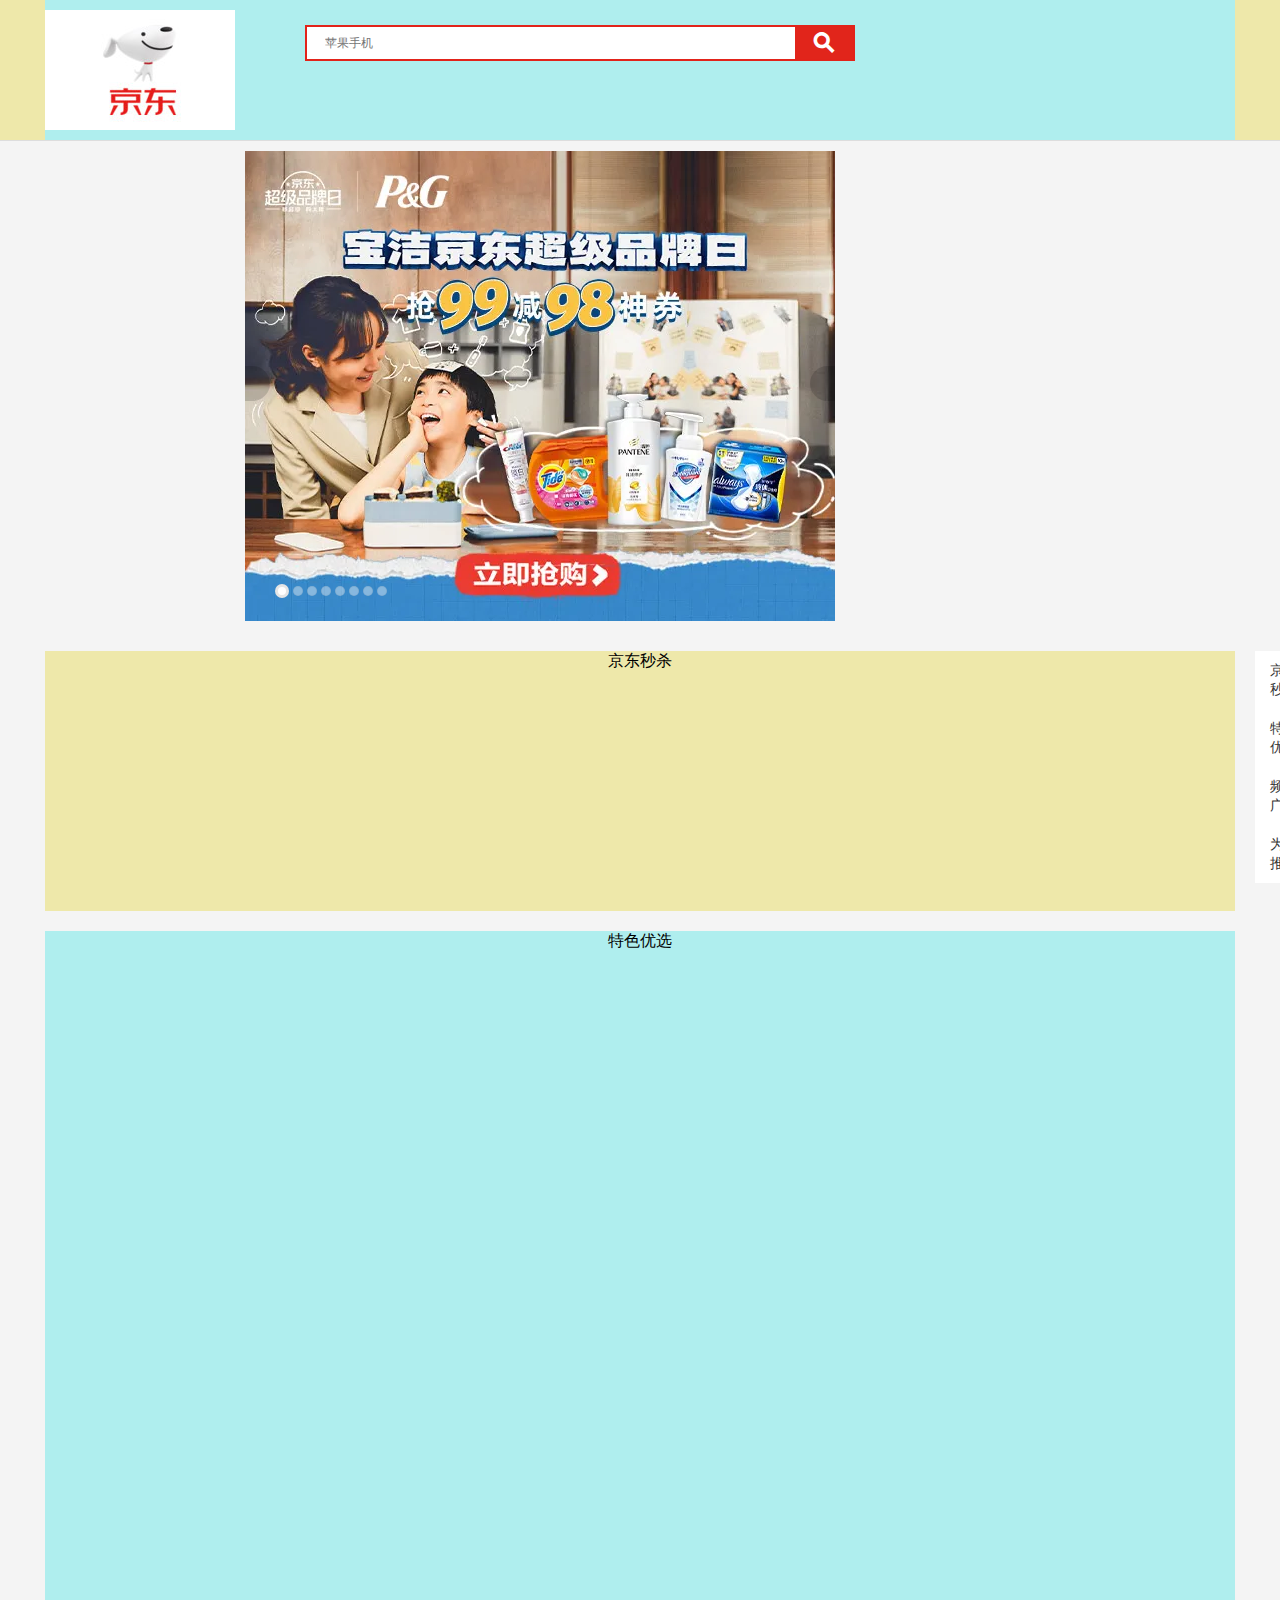
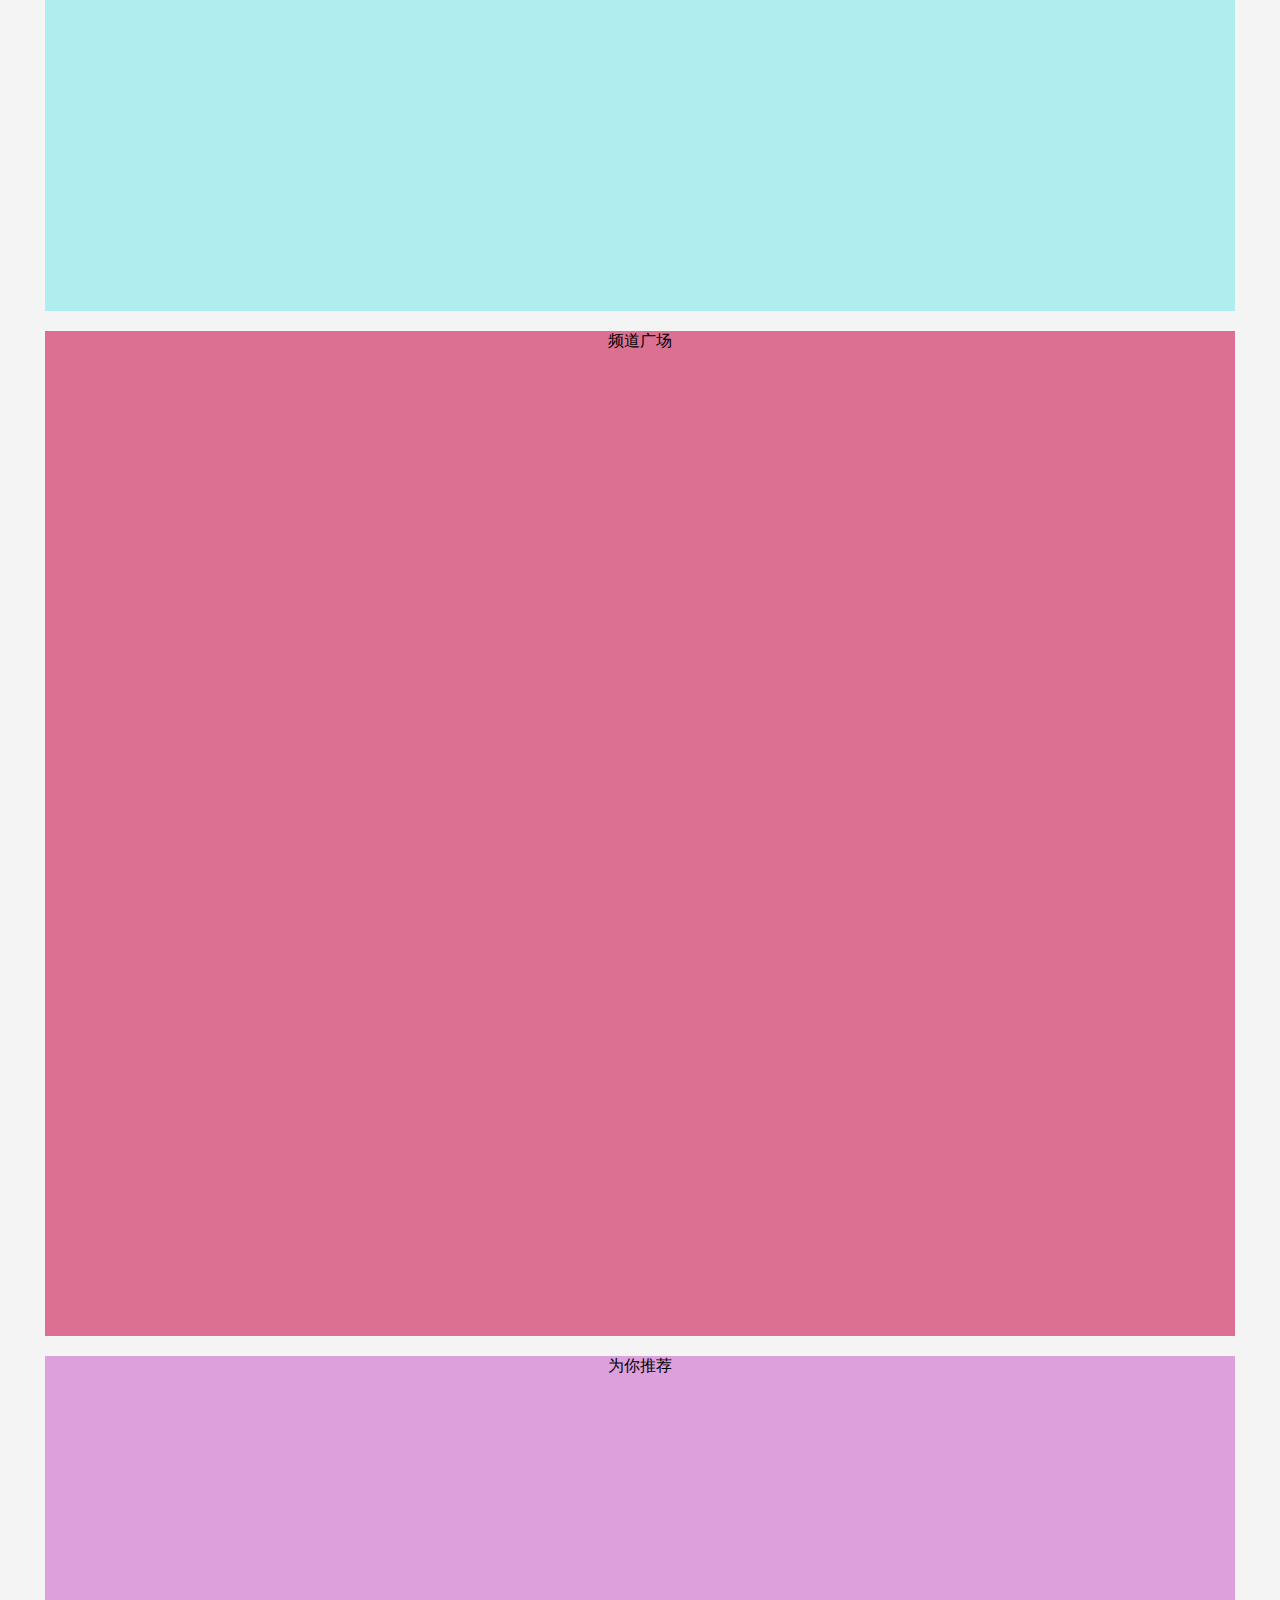
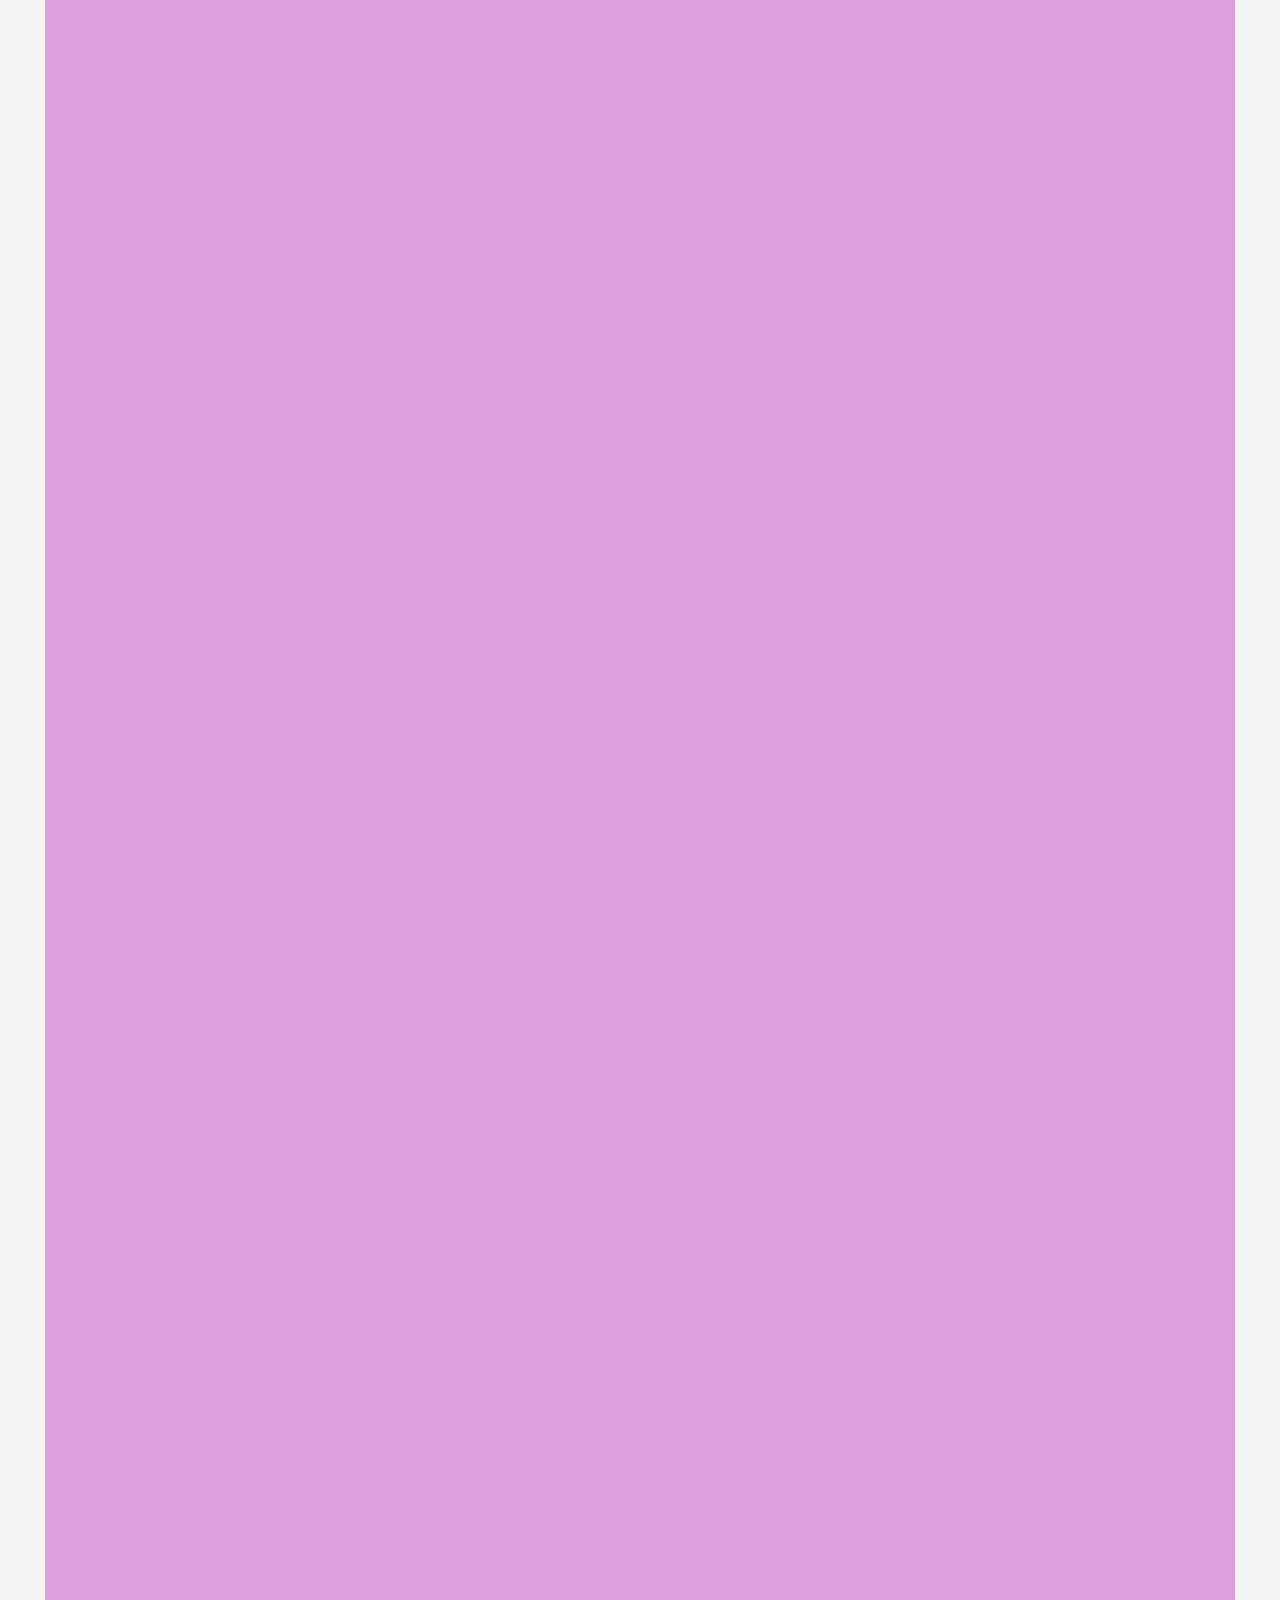
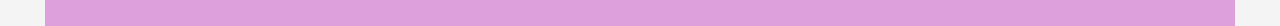
<file: 201917302王凯旋网站源码/index.html>
<!DOCTYPE html>
<html lang="en">
<head>
    <meta charset="UTF-8">
    <meta http-equiv="X-UA-Compatible" content="IE=edge">
    <meta name="viewport" content="width=device-width, initial-scale=1.0">
    <title>Document</title>

    <!-- 引入网页图标：https://www.jd.com/favicon.ico -->
    <link rel="icon" href="./images/favicon.ico">

    <!-- 引入全局样式 -->
    <link rel="stylesheet" href="./css/reset.css">

    <!-- 引入字体图标样式 -->
    <link rel="stylesheet" href="./css/iconfont.css">

    <!-- 引入自己的样式 -->
    <link rel="stylesheet" href="./css/index.css">
</head>
<body>

    <!-- 头部开始 -->
    <div class="header">
        <div class="wrap header-box">
            <div class="logo"></div>
            <div class="search">
                <div class="search-m">
                    <!-- 吸顶效果用的小logo -->
                    <div class="search_logo"></div>
                    <div class="form">
                        <input type="text" class="keyword" placeholder="苹果手机">
                        <button class="iconfont">&#xe610;</button>
                        <div class="search-helper"></div>
                    </div>
                </div>
            </div>
        </div> 
    </div>
    <!-- 头部结束 -->

    <!-- 轮播图开始 -->
    <div class="banner">
        <div class="wrap banner-box">
            <div class="banner-slide">
                <div class="slide">
                    <a href="javascript:;">
                        <img class="img" src="./images/1.webp" alt="">
                    </a>
                    <a href="javascript:;" class="prev"></a>
                    <a href="javascript:;" class="next"></a>
                    <ul class="banner-btn">
                        <li class="active"></li>
                        <li></li>
                        <li></li>
                        <li></li>
                        <li></li>
                        <li></li>
                        <li></li>
                        <li></li>
                    </ul>
                </div>
            </div>
        </div>
    </div>
    <!-- 轮播图结束 -->

    <!-- 主体开始 -->
    <div class="content">
        <div class="wrap">
            <div class="miaosha item">京东秒杀</div>
            <div class="youxuan item">特色优选</div>
            <div class="guangchang item">频道广场</div>
            <div class="tuijian item">为你推荐</div>

        </div>
        <!-- 楼层 -->
        <div class="elevator">
            <a href="javascript:;">京东<br>秒杀</a>
            <a href="javascript:;">特色<br>优选</a>
            <a href="javascript:;">频道<br>广场</a>
            <a href="javascript:;">为你<br>推荐</a>
        </div>
    </div>
    <!-- 主体结束 -->

    <!-- 引入自己的js文件 -->
    <script src="./js/index.js"></script>
</body>
</html>
</file>
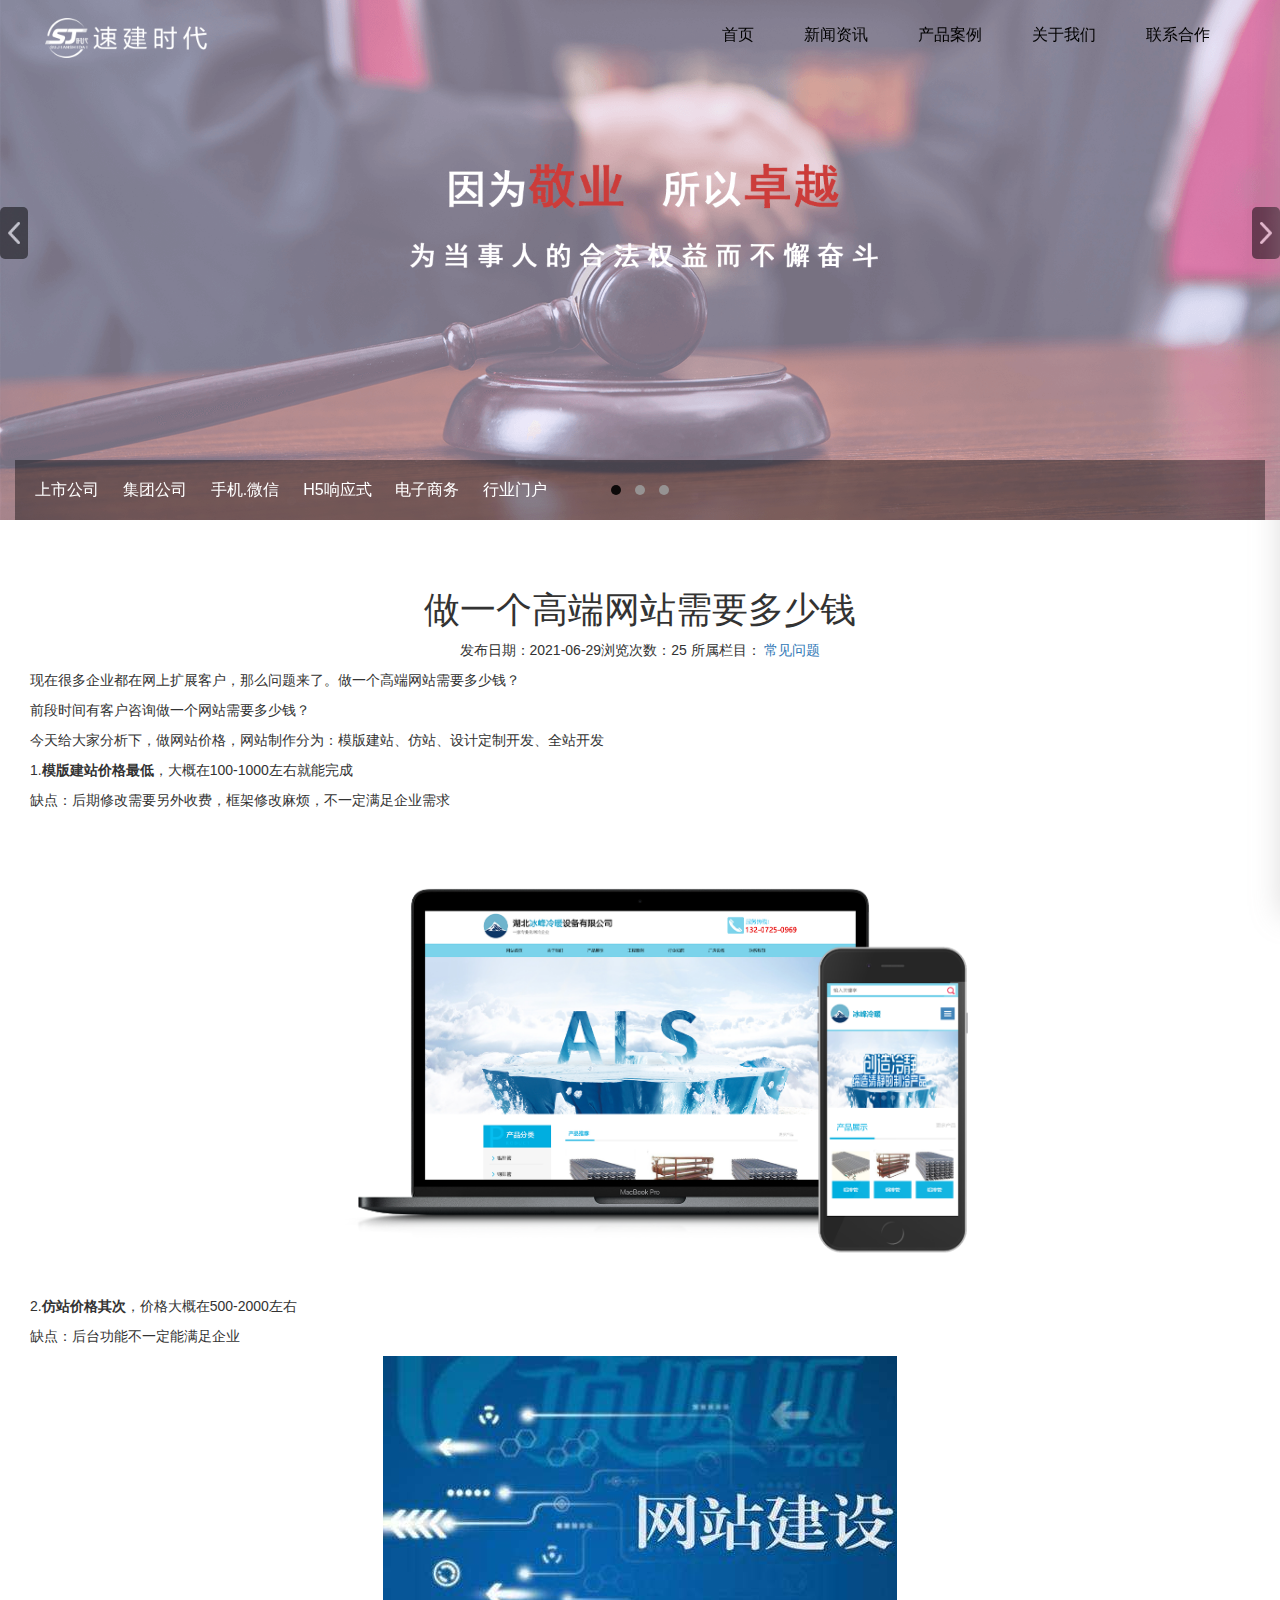
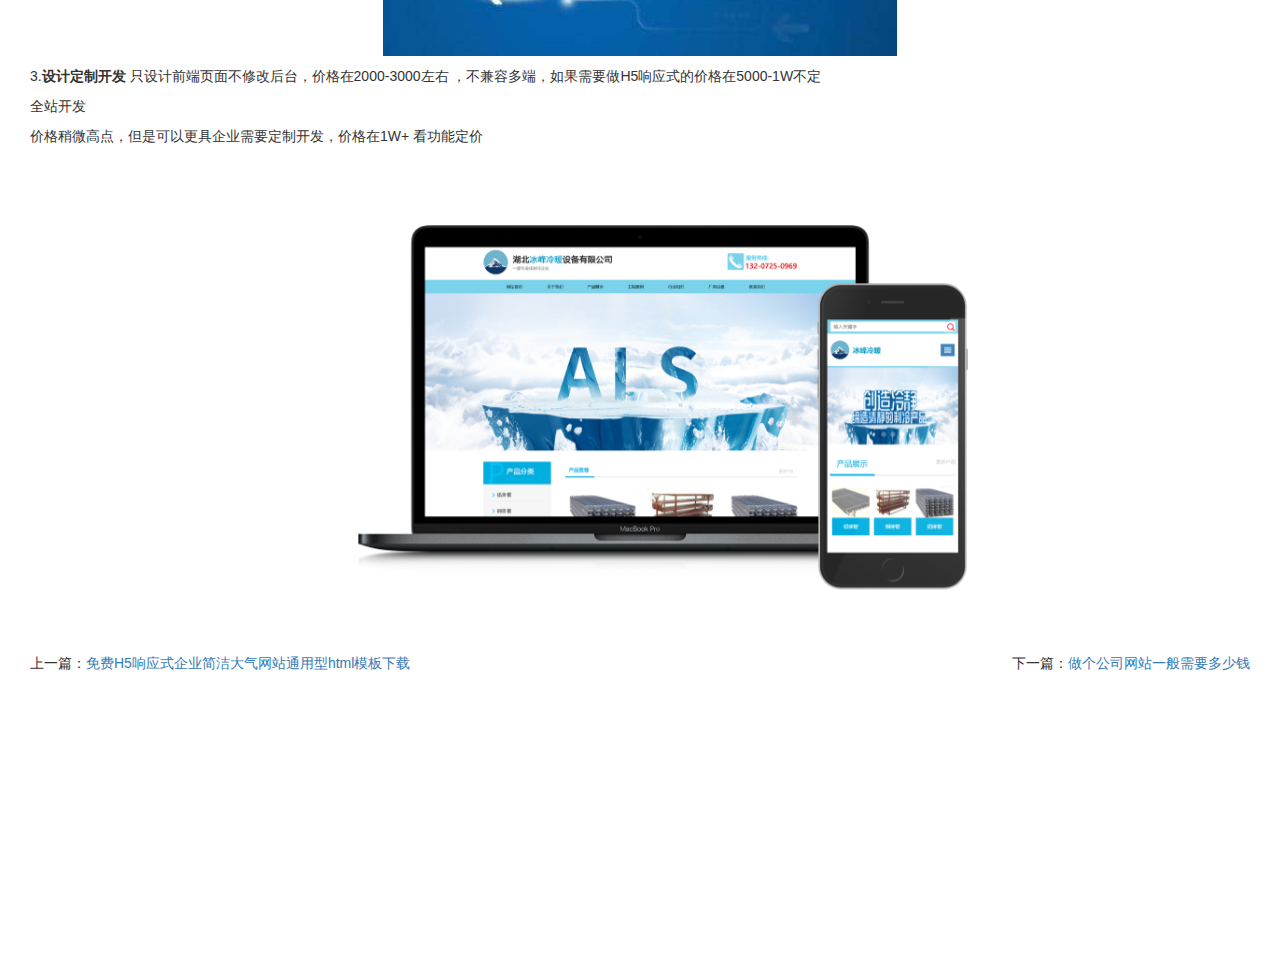
<file: article_article.html>
<!DOCTYPE html>
<html lang="zh">
<head>
    <meta charset="UTF-8" />
      <meta name="viewport"
          content="width=device-width, initial-scale=1.0, minimum-scale=1.0, maximum-scale=1.0, user-scalable=no">
    <meta http-equiv="X-UA-Compatible" content="IE=edge,chrome=1">
    <title>响应式导航</title>
    <!--默认样式-->
    <link rel="stylesheet" href="css/reset.css" />
    <!-- jQuery文件。务必在bootstrap.min.js 之前引入 -->
    <script src="js/jquery.min.js"></script>
    <!--响应式框架-->
    <link rel="stylesheet" type="text/css" href="css/bootstrap.css">

    <!--主要样式-->
    <link rel="stylesheet" href="css/head.css" />
    <link rel="stylesheet" href="css/style.css" />
       <!--[if lt IE 9]>
         <script src="https://oss.maxcdn.com/libs/html5shiv/3.7.0/html5shiv.js"></script>
         <script src="https://oss.maxcdn.com/libs/respond.js/1.3.0/respond.min.js"></script>
      <![endif]-->
</head>
<body>
<!--移动端的导航-->

<!--移动端的导航-->
<div class="m_nav1 ">
    <div class="top clearfix">
        <img src="image/closed.png" alt="" class="closed" />
    </div>
    <div class="logo">
        <img src="image/logo.png" alt="" />
    </div>
    <ul class="ul" data-in="fadeInDown" data-out="fadeOutUp">
        <li class="active">
            <a href="index.html">首页</a>
        </li>
        <li class="dropdown">
            <a href="javascript:void(0)">
                新闻资讯
            </a>
            <div class="dropdown_menu">
                <a href="list_article.html">二级菜单</a>
                <a href="list_article.html">二级菜单</a>
                <a href="list_article.html">二级菜单</a>
            </div>
        </li>
        <li class="dropdown">
            <a href="javascript:void(0)">产品案例</a>
            <div class="dropdown_menu">
                <a href="list_por.html">二级菜单</a>
                <a href="list_por.html">二级菜单</a>
                <a href="list_por.html">二级菜单</a>
            </div>
        </li>
        <li>
            <a href="gywm.html">关于我们</a>
        </li>
        <li>
            <a href="index_article.html">联系合作</a>
        </li>

    </ul>
</div>

<!--大图-->
<div class="c-banner">
<!-- 导航 -->
<header class="header">
    <div class="container clearfix">
        <div class="fl left">
            <a href="javascript:void(0)" ><img src="image/logo2.png" alt="" class="img1" /></a>
            <a href="javascript:void(0)" ><img src="image/logo2.png" alt="" class="img2" /></a>
        </div>
        <div class="fr nav">
            <ul class="navbar_nav" data-in="fadeInDown" data-out="fadeOutUp">
                <li class="active">
                    <a href="index.html">首页</a>
                </li>
                <li class="dropdown">
                    <a href="list_article.html">
                        新闻资讯
                    </a>
                    <div class="dropdown_menu">
                        <a href="list_article.html">二级菜单</a>
                        <a href="list_article.html">二级菜单</a>
                        <a href="list_article.html">二级菜单</a>
                    </div>
                </li>
                <li class="dropdown">
                    <a href="list_por.html">产品案例</a>
                    <div class="dropdown_menu">
                        <a href="list_por.html">二级菜单</a>
                        <a href="list_por.html">二级菜单</a>
                        <a href="list_por.html">二级菜单</a>
                    </div>
                </li>
                <li>
                    <a href="gywm.html">关于我们</a>
                </li>
                <li>
                    <a href="index_article.html">联系合作</a>
                </li>
            </ul>
        </div>
        <a href="javascript:void(0)" id="navToggle">
            <span></span>
        </a>
    </div>
</header>
    <div class="banner">
        <ul>
            <li><img src="image/banner1.png"></li>
            <li><img src="image/banner2.png"></li>
            <li><img src="image/banner1.png"></li>
        </ul>
    </div>
    <div class="nexImg">
        <img src="img/nexImg.png" />
    </div>
    <div class="preImg">
        <img src="img/preImg.png" />
    </div>
    <div class="jumpBtn">
        <ul>
            <li jumpImg="0"></li>
            <li jumpImg="1"></li>
            <li jumpImg="2"></li>
        </ul>
    </div>
</div>


<div class="detail">
<div class="container">
    <ul class="fenlei">
            <li><a href="list_article.html" class="tag-link-5 ">
                上市公司              </a></li>
            <li><a href="list_article.html" class="tag-link-5 ">
                集团公司              </a></li>
            <li><a href="list_article.html" class="tag-link-5 ">
                手机.微信              </a></li>
            <li><a href="list_article.html" class="tag-link-5 ">
                H5响应式              </a></li>
            <li><a href="list_article.html" class="tag-link-5 ">
                电子商务              </a></li>
            <li><a href="list_article.html" class="tag-link-5 ">
                行业门户              </a></li>
        </ul>
    <div class="detail-title text-center">
        <div class="container">
            <h1> 做一个高端网站需要多少钱</h1>
            <p><span>发布日期：2021-06-29</span><span>浏览次数：25</span> <span>所属栏目： <a href="list_article.html">常见问题</a></span></p>
        </div>
    </div>
    <div class="detail-content">

        <div class="container">
            <p>现在很多企业都在网上扩展客户，那么问题来了。做一个高端网站需要多少钱？</p><p>前段时间有客户咨询做一个网站需要多少钱？</p><p>今天给大家分析下，做网站价格，网站制作分为：模版建站、仿站、设计定制开发、全站开发</p><p>1.<strong>模版建站价格最低</strong>，大概在100-1000左右就能完成</p><p>缺点：后期修改需要另外收费，框架修改麻烦，不一定满足企业需求</p><p style="text-align:center"><img src="image/timg.png"></p><p>2.<strong>仿站价格其次</strong>，价格大概在500-2000左右</p><p>缺点：后台功能不一定能满足企业</p><p style="text-align:center"><img src="image/timg.jpg" ></p><p>3.<strong>设计定制开发</strong> 只设计前端页面不修改后台，价格在2000-3000左右 ，不兼容多端，如果需要做H5响应式的价格在5000-1W不定</p><p>全站开发</p><p>价格稍微高点，但是可以更具企业需要定制开发，价格在1W+ 看功能定价</p><p style="text-align: center;"><img src="image/timg.png"></p>      <div style="display: flex; flex-flow: row nowrap; justify-content: space-between;padding: 20px 0">
            <p>上一篇：<a href="article_article.html">免费H5响应式企业简洁大气网站通用型html模板下载</a></p>
            <p>下一篇：<a href="article_article.html">做个公司网站一般需要多少钱</a></p>
        </div>

        </div>

    </div>

</div>
</div>


<div id="footer" class="wow bounceInUp" data-wow-delay="1s">
    <div class="discover container">
        <div class="auto visible-sm-12 ">
            <div class="nav col-lg-5 col-md-5 col-sm-12"">
                <dl>
                    <dt>新闻动态</dt>
                    <dd><a href="">栏目栏目</a></dd>
                    <dd><a href="">栏目栏目</a></dd>
                    <dd><a href="">栏目栏目</a></dd>
                    <dd><a href="">栏目栏目</a></dd>
                </dl>
                <dl>
                    <dt>新闻动态</dt>
                    <dd><a href="">栏目栏目</a></dd>
                    <dd><a href="">栏目栏目</a></dd>
                    <dd><a href="">栏目栏目</a></dd>
                    <dd><a href="">栏目栏目</a></dd>
                </dl>
                <dl>
                    <dt>新闻动态</dt>
                    <dd><a href="">栏目栏目</a></dd>
                    <dd><a href="">栏目栏目</a></dd>
                    <dd><a href="">栏目栏目</a></dd>
                    <dd><a href="">栏目栏目</a></dd>
                </dl>
              
            </div>
            <div class="ewm col-lg-4 col-md-4  col-sm-12">
<img src="image/1c8c7ab9abeba2f493dfa6dd11a638da.jpg" style="height:120px; width:120px;" alt="demo24.hbsjsd.cn">
<img src="image/1c8c7ab9abeba2f493dfa6dd11a638da.jpg" style="height:120px; width:120px;" alt="demo24.hbsjsd.cn">
            </div>
            <div class="banqun col-lg-3 col-md-3  col-sm-12">
                <h1>热线&nbsp;：<em> &nbsp;13487170257</em></h1>
                <p>地址 :湖北襄阳市</p>
                <p>备案号： <a href="#" target="_blank">备案号：鄂ICP备19027492号-1</a></p>
                <p>技术支持：<a href="#" title="湖北速建时代网络科技有限公司" target="_blank">速建时代</a></p>
                
            </div>

        </div>
    </div>
</div>

 
<!-- 最新的 Bootstrap 核心 JavaScript 文件 -->
<script src="js/bootstrap.min.js"></script>
<script type="text/javascript" src="js/header.js"></script>
<script type="text/javascript" src="js/banner.js"></script>
<script type="text/javascript" src="js/wow.min.js"></script>

</body>
</html>
</file>
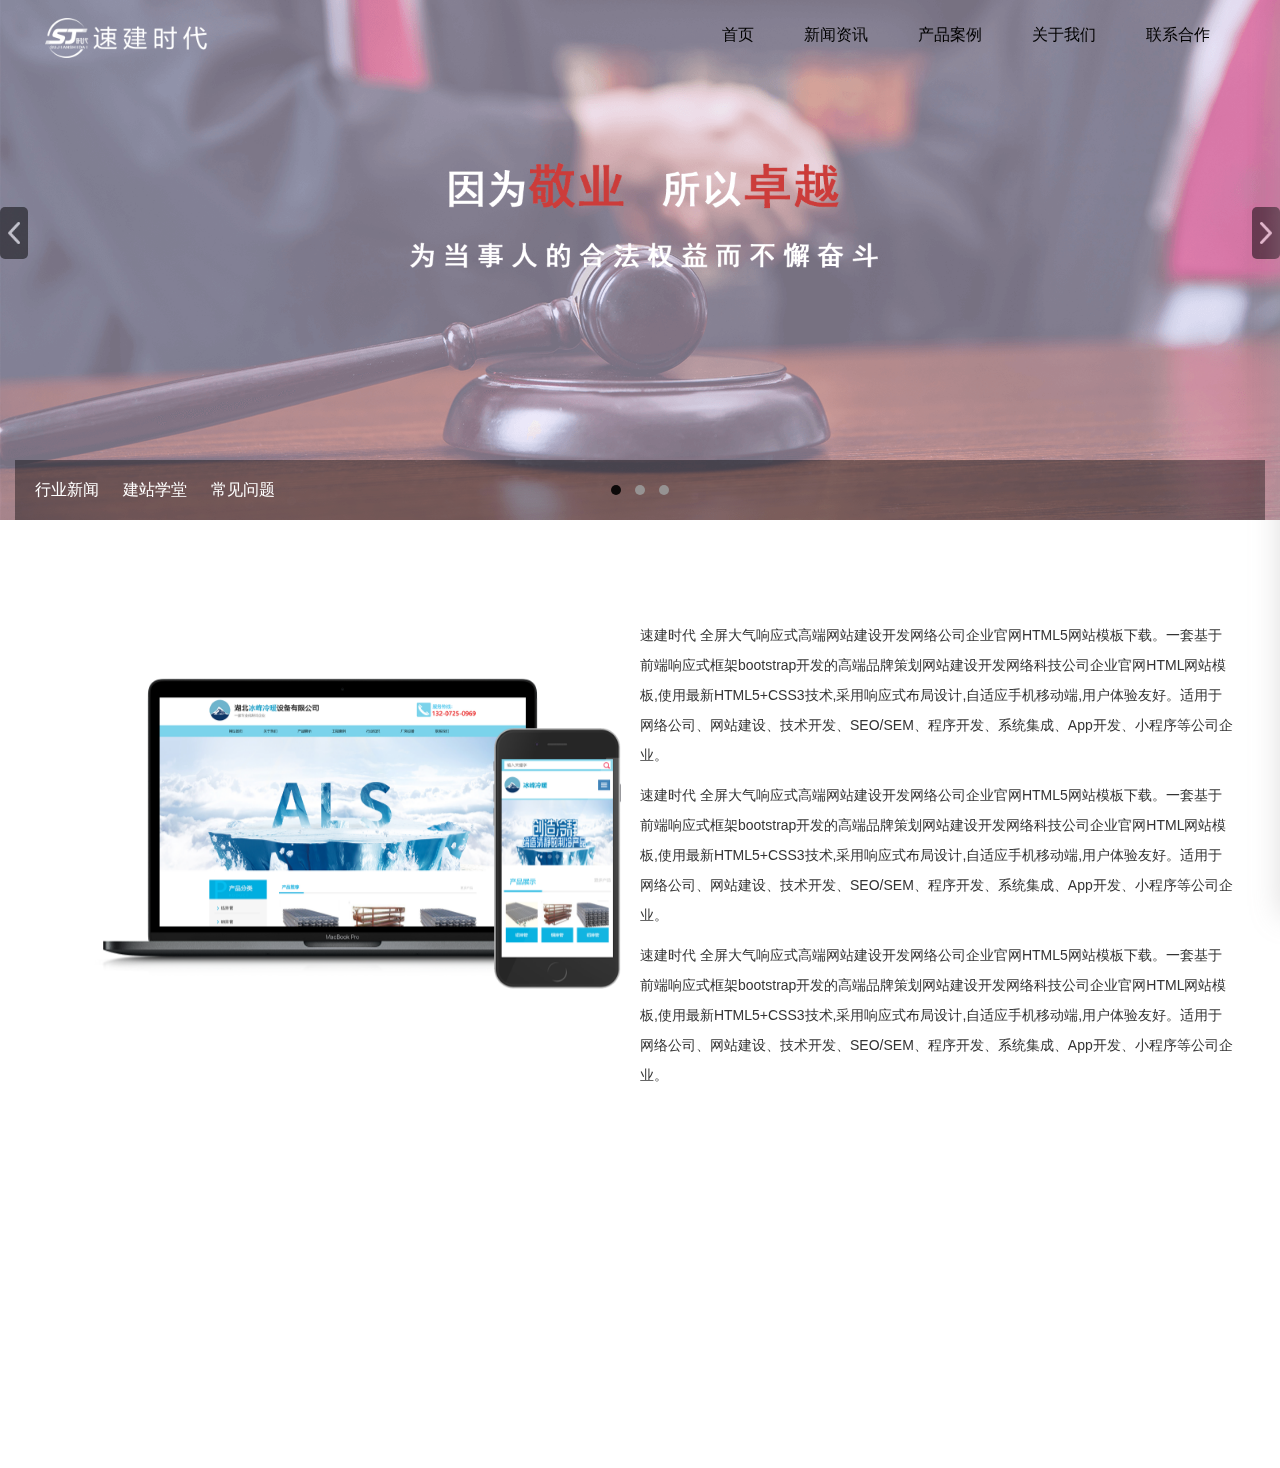
<file: gywm.html>
<!DOCTYPE html>
<html lang="zh">
<head>
    <meta charset="UTF-8" />
      <meta name="viewport"
          content="width=device-width, initial-scale=1.0, minimum-scale=1.0, maximum-scale=1.0, user-scalable=no">
    <meta http-equiv="X-UA-Compatible" content="IE=edge,chrome=1">
    <title>响应式导航</title>
    <!--默认样式-->
    <link rel="stylesheet" href="css/reset.css" />
    <!-- jQuery文件。务必在bootstrap.min.js 之前引入 -->
    <script src="js/jquery.min.js"></script>
    <!--响应式框架-->
    <link rel="stylesheet" type="text/css" href="css/bootstrap.css">

    <!--主要样式-->
    <link rel="stylesheet" href="css/head.css" />
    <link rel="stylesheet" href="css/style.css" />
       <!--[if lt IE 9]>
         <script src="https://oss.maxcdn.com/libs/html5shiv/3.7.0/html5shiv.js"></script>
         <script src="https://oss.maxcdn.com/libs/respond.js/1.3.0/respond.min.js"></script>
      <![endif]-->
</head>
<body>
<!--移动端的导航-->
<div class="m_nav1">
    <div class="top clearfix">
        <img src="image/closed.png" alt="" class="closed" />
    </div>
    <div class="logo">
       <img src="image/logo.png" alt="" />
    </div>
    <ul class="ul" data-in="fadeInDown" data-out="fadeOutUp">
        <li class="active">
            <a href="index.html">首页</a>
        </li>
        <li class="dropdown">
            <a href="javascript:void(0)">
                新闻资讯
            </a>
            <div class="dropdown_menu">
                <a href="list_article.html">二级菜单</a>
                <a href="list_article.html">二级菜单</a>
                <a href="list_article.html">二级菜单</a>
            </div>
        </li>
        <li class="dropdown">
            <a href="javascript:void(0)">产品案例</a>
            <div class="dropdown_menu">
                <a href="list_por.html">二级菜单</a>
                <a href="list_por.html">二级菜单</a>
                <a href="list_por.html">二级菜单</a>
            </div>
        </li>
        <li>
            <a href="gywm.html">关于我们</a>
        </li>
        <li>
            <a href="index_article.html">联系合作</a>
        </li>

    </ul>
</div>


<!--大图-->
<div class="c-banner">
<!-- 导航 -->
<header class="header">
    <div class="container clearfix">
        <div class="fl left">
            <a href="javascript:void(0)" ><img src="image/logo2.png" alt="" class="img1" /></a>
            <a href="javascript:void(0)" ><img src="image/logo2.png" alt="" class="img2" /></a>
        </div>
        <div class="fr nav">
            <ul class="navbar_nav" data-in="fadeInDown" data-out="fadeOutUp">
                <li class="active">
                    <a href="index.html">首页</a>
                </li>
                <li class="dropdown">
                    <a href="list_article.html">
                        新闻资讯
                    </a>
                    <div class="dropdown_menu">
                        <a href="list_article.html">二级菜单</a>
                        <a href="list_article.html">二级菜单</a>
                        <a href="list_article.html">二级菜单</a>
                    </div>
                </li>
                <li class="dropdown">
                    <a href="list_por.html">产品案例</a>
                    <div class="dropdown_menu">
                        <a href="list_por.html">二级菜单</a>
                        <a href="list_por.html">二级菜单</a>
                        <a href="list_por.html">二级菜单</a>
                    </div>
                </li>
                <li>
                    <a href="gywm.html">关于我们</a>
                </li>
                <li>
                    <a href="index_article.html">联系合作</a>
                </li>
            </ul>
        </div>
        <a href="javascript:void(0)" id="navToggle">
            <span></span>
        </a>
    </div>
</header>
    <div class="banner">
        <ul>
            <li><img src="image/banner1.png"></li>
            <li><img src="image/banner2.png"></li>
            <li><img src="image/banner1.png"></li>
        </ul>
    </div>
    <div class="nexImg">
        <img src="img/nexImg.png" />
    </div>
    <div class="preImg">
        <img src="img/preImg.png" />
    </div>
    <div class="jumpBtn">
        <ul>
            <li jumpImg="0"></li>
            <li jumpImg="1"></li>
            <li jumpImg="2"></li>
        </ul>
    </div>
</div>


<!--简介-->
<div class="about-bot-sty1  padB80">
    <div class="container">
        <ul class="fenlei">
            <li><a href="list_article.html" class="tag-link-5 ">
                行业新闻        </a></li>
            <li><a href="list_article.html" class="tag-link-5 ">
                建站学堂        </a></li>
            <li><a href="list_article.html" class="tag-link-5 ">
                常见问题        </a></li>
        </ul>
        <div class=" padT80" style="padding:30px; width:100%;overflow: hidden;">
            <div class="col-sm-6 col-xs-12 abImg">
                <img src="image/timg.png" style="width:100%">
            </div>
            <div class="col-sm-6 col-xs-12" style="padding-bottom: 80px;line-height: 30px;">
                <p>
                    <span>速建时代</span> 全屏大气响应式高端网站建设开发网络公司企业官网HTML5网站模板下载。一套基于前端响应式框架bootstrap开发的高端品牌策划网站建设开发网络科技公司企业官网HTML网站模板,使用最新HTML5+CSS3技术,采用响应式布局设计,自适应手机移动端,用户体验友好。适用于网络公司、网站建设、技术开发、SEO/SEM、程序开发、系统集成、App开发、小程序等公司企业。
                </p>
                <p>
                    <span>速建时代</span> 全屏大气响应式高端网站建设开发网络公司企业官网HTML5网站模板下载。一套基于前端响应式框架bootstrap开发的高端品牌策划网站建设开发网络科技公司企业官网HTML网站模板,使用最新HTML5+CSS3技术,采用响应式布局设计,自适应手机移动端,用户体验友好。适用于网络公司、网站建设、技术开发、SEO/SEM、程序开发、系统集成、App开发、小程序等公司企业。
                </p>
                <p>
                    <span>速建时代</span> 全屏大气响应式高端网站建设开发网络公司企业官网HTML5网站模板下载。一套基于前端响应式框架bootstrap开发的高端品牌策划网站建设开发网络科技公司企业官网HTML网站模板,使用最新HTML5+CSS3技术,采用响应式布局设计,自适应手机移动端,用户体验友好。适用于网络公司、网站建设、技术开发、SEO/SEM、程序开发、系统集成、App开发、小程序等公司企业。
                </p>

            </div>
        </div>
    </div>
</div>



<div id="footer" class="wow bounceInUp" data-wow-delay="1s">
    <div class="discover container">
        <div class="auto visible-sm-12 ">
            <div class="nav col-lg-5 col-md-5 col-sm-12"">
                <dl>
                    <dt>新闻动态</dt>
                    <dd><a href="">栏目栏目</a></dd>
                    <dd><a href="">栏目栏目</a></dd>
                    <dd><a href="">栏目栏目</a></dd>
                    <dd><a href="">栏目栏目</a></dd>
                </dl>
                <dl>
                    <dt>新闻动态</dt>
                    <dd><a href="">栏目栏目</a></dd>
                    <dd><a href="">栏目栏目</a></dd>
                    <dd><a href="">栏目栏目</a></dd>
                    <dd><a href="">栏目栏目</a></dd>
                </dl>
                <dl>
                    <dt>新闻动态</dt>
                    <dd><a href="">栏目栏目</a></dd>
                    <dd><a href="">栏目栏目</a></dd>
                    <dd><a href="">栏目栏目</a></dd>
                    <dd><a href="">栏目栏目</a></dd>
                </dl>
              
            </div>
            <div class="ewm col-lg-4 col-md-4  col-sm-12">
<img src="image/1c8c7ab9abeba2f493dfa6dd11a638da.jpg" style="height:120px; width:120px;" alt="demo24.hbsjsd.cn">
<img src="image/1c8c7ab9abeba2f493dfa6dd11a638da.jpg" style="height:120px; width:120px;" alt="demo24.hbsjsd.cn">
            </div>
            <div class="banqun col-lg-3 col-md-3  col-sm-12">
                <h1>热线&nbsp;：<em> &nbsp;13487170257</em></h1>
                <p>地址 :湖北襄阳市</p>
                <p>备案号： <a href="#" target="_blank">备案号：鄂ICP备19027492号-1</a></p>
                <p>技术支持：<a href="#" title="湖北速建时代网络科技有限公司" target="_blank">速建时代</a></p>
                
            </div>

        </div>
    </div>
</div>

 
<!-- 最新的 Bootstrap 核心 JavaScript 文件 -->
<script src="js/bootstrap.min.js"></script>
<script type="text/javascript" src="js/header.js"></script>
<script type="text/javascript" src="js/banner.js"></script>
<script type="text/javascript" src="js/wow.min.js"></script>


</body>
</html>
</file>
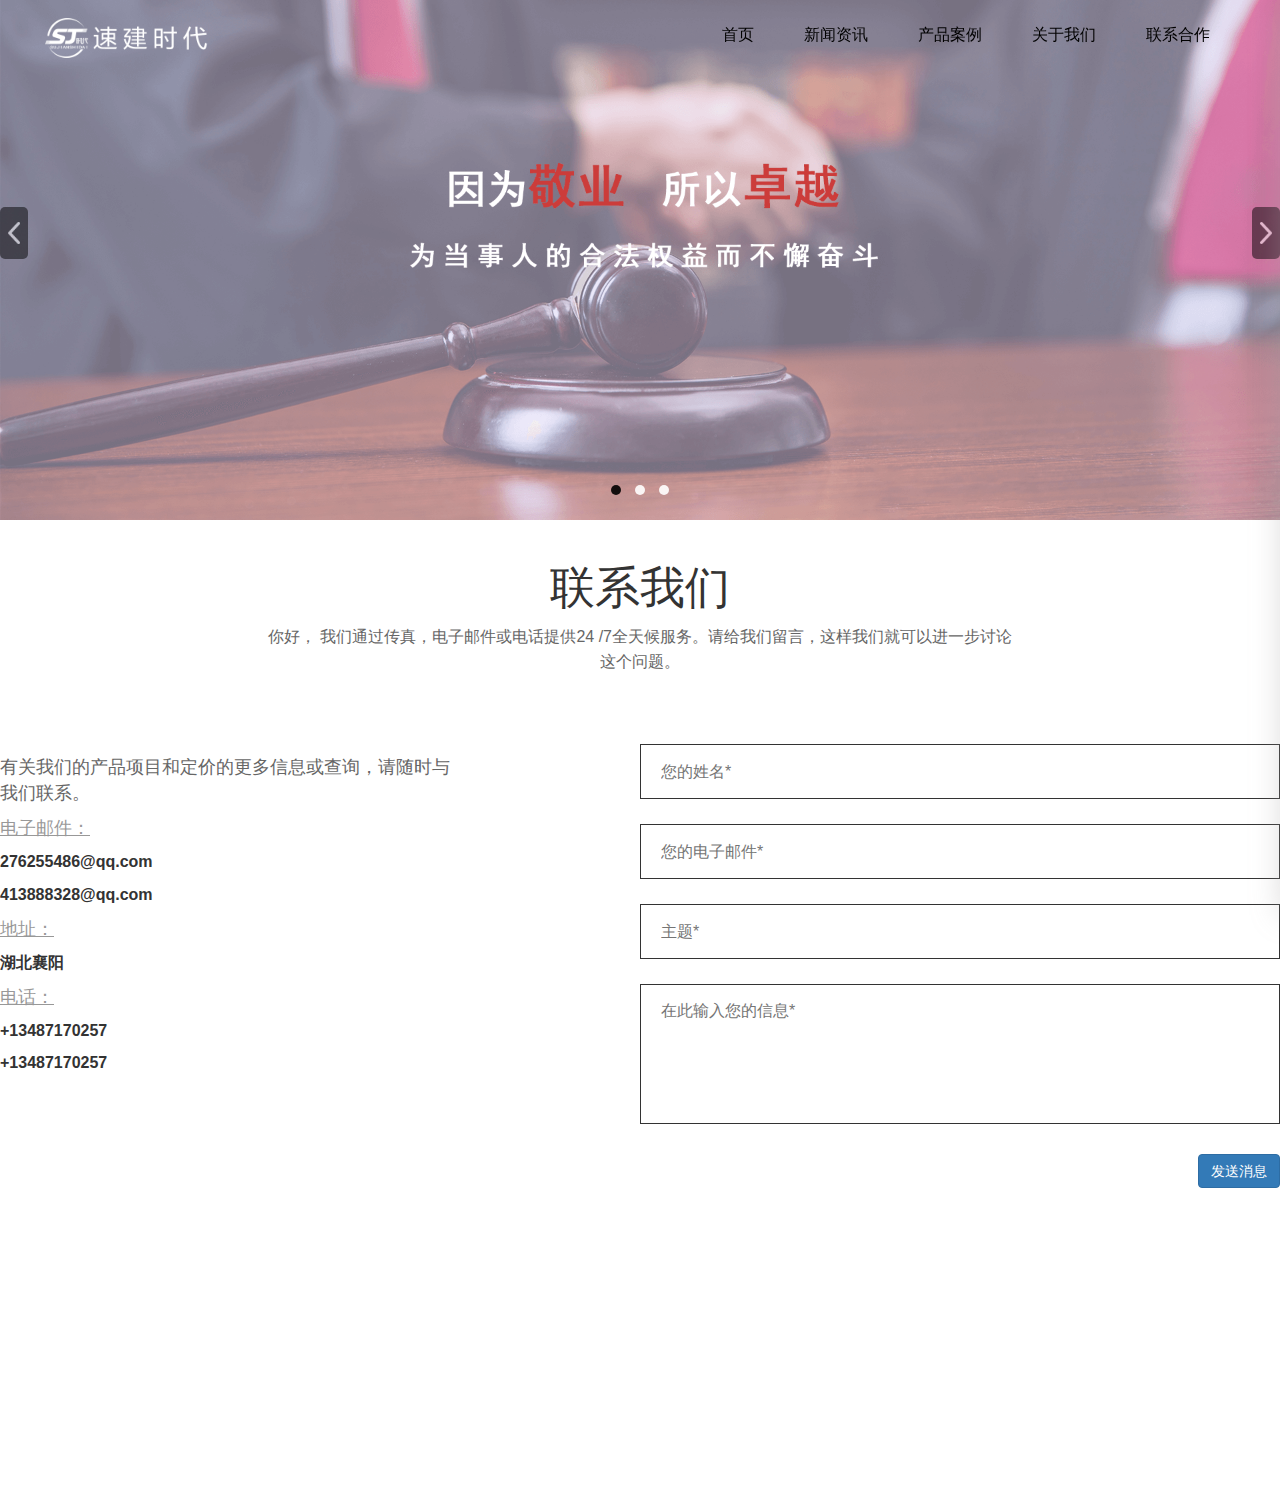
<file: index_article.html>
<!DOCTYPE html>
<html lang="zh">
<head>
    <meta charset="UTF-8" />
      <meta name="viewport"
          content="width=device-width, initial-scale=1.0, minimum-scale=1.0, maximum-scale=1.0, user-scalable=no">
    <meta http-equiv="X-UA-Compatible" content="IE=edge,chrome=1">
    <title>响应式导航</title>
    <!--默认样式-->
    <link rel="stylesheet" href="css/reset.css" />
    <!-- jQuery文件。务必在bootstrap.min.js 之前引入 -->
    <script src="js/jquery.min.js"></script>
    <!--响应式框架-->
    <link rel="stylesheet" type="text/css" href="css/bootstrap.css">

    <!--主要样式-->
    <link rel="stylesheet" href="css/head.css" />
    <link rel="stylesheet" href="css/style.css" />
       <!--[if lt IE 9]>
         <script src="https://oss.maxcdn.com/libs/html5shiv/3.7.0/html5shiv.js"></script>
         <script src="https://oss.maxcdn.com/libs/respond.js/1.3.0/respond.min.js"></script>
      <![endif]-->
</head>
<body>
<!--移动端的导航-->
<div class="m_nav1">
    <div class="top clearfix">
        <img src="image/closed.png" alt="" class="closed" />
    </div>
    <div class="logo">
       <img src="image/logo.png" alt="" />
    </div>
    <ul class="ul" data-in="fadeInDown" data-out="fadeOutUp">
        <li class="active">
            <a href="index.html">首页</a>
        </li>
        <li class="dropdown">
            <a href="javascript:void(0)">
                新闻资讯
            </a>
            <div class="dropdown_menu">
                <a href="list_article.html">二级菜单</a>
                <a href="list_article.html">二级菜单</a>
                <a href="list_article.html">二级菜单</a>
            </div>
        </li>
        <li class="dropdown">
            <a href="javascript:void(0)">产品案例</a>
            <div class="dropdown_menu">
                <a href="list_por.html">二级菜单</a>
                <a href="list_por.html">二级菜单</a>
                <a href="list_por.html">二级菜单</a>
            </div>
        </li>
        <li>
            <a href="gywm.html">关于我们</a>
        </li>
        <li>
            <a href="index_article.html">联系合作</a>
        </li>

    </ul>
</div>


<!--大图-->
<div class="c-banner">
<!-- 导航 -->
<header class="header">
    <div class="container clearfix">
        <div class="fl left">
            <a href="javascript:void(0)" ><img src="image/logo2.png" alt="" class="img1" /></a>
            <a href="javascript:void(0)" ><img src="image/logo2.png" alt="" class="img2" /></a>
        </div>
        <div class="fr nav">
            <ul class="navbar_nav" data-in="fadeInDown" data-out="fadeOutUp">
                <li class="active">
                    <a href="index.html">首页</a>
                </li>
                <li class="dropdown">
                    <a href="list_article.html">
                        新闻资讯
                    </a>
                    <div class="dropdown_menu">
                        <a href="list_article.html">二级菜单</a>
                        <a href="list_article.html">二级菜单</a>
                        <a href="list_article.html">二级菜单</a>
                    </div>
                </li>
                <li class="dropdown">
                    <a href="list_por.html">产品案例</a>
                    <div class="dropdown_menu">
                        <a href="list_por.html">二级菜单</a>
                        <a href="list_por.html">二级菜单</a>
                        <a href="list_por.html">二级菜单</a>
                    </div>
                </li>
                <li>
                    <a href="gywm.html">关于我们</a>
                </li>
                <li>
                    <a href="index_article.html">联系合作</a>
                </li>
            </ul>
        </div>
        <a href="javascript:void(0)" id="navToggle">
            <span></span>
        </a>
    </div>
</header>
    <div class="banner">
        <ul>
            <li><img src="image/banner1.png"></li>
            <li><img src="image/banner2.png"></li>
            <li><img src="image/banner1.png"></li>
        </ul>
    </div>
    <div class="nexImg">
        <img src="img/nexImg.png" />
    </div>
    <div class="preImg">
        <img src="img/preImg.png" />
    </div>
    <div class="jumpBtn">
        <ul>
            <li jumpImg="0"></li>
            <li jumpImg="1"></li>
            <li jumpImg="2"></li>
        </ul>
    </div>
</div>


<div class="container pt-5" id="contact">
  <div class="header-section text-center">
    <h2>联系我们</h2>
    <p class="mt-3 mb-0" >你好， 我们通过传真，电子邮件或电话提供24 /7全天候服务。请给我们留言，这样我们就可以进一步讨论这个问题。</p>
  </div>
</div>
<section class="w3l-contact">
  <div class="contact-infubd py-5">
    <div class="container py-lg-3">
      <div class="contact-grids row">
        <div class="col-lg-6 contact-left">
          <div class="partners">
            <div class="cont-details">
              <h6 class="mb-4" >有关我们的产品项目和定价的更多信息或查询，请随时与我们联系。</h6>
            </div>
            <div class="hours">
              <h6 class="mt-4">电子邮件：</h6>
              <p> <a href="mailto:example@mail.com">276255486@qq.com</a></p>
              <p> <a href="mailto:support@mail.com" >413888328@qq.com</a></p>
              <h6 class="mt-4" >地址：</h6>
              <p >湖北襄阳</p>
              <h6 class="mt-4" >电话：</h6>
              <p class="margin-top"><a href="tel:+123-456-788 ">+13487170257</a></p>
              <p class="margin-top"><a href="tel:+123-456-789 " >+13487170257</a></p>
            </div>
          </div>
        </div>
        <div class="col-lg-6 mt-lg-0 mt-5 contact-right">
          <form action="#" method="post" class="signin-form">
            <div class="input-grids">
              <div class="form-group">
                <input type="text" name="w3lName" id="w3lName" placeholder="您的姓名*" class="contact-input">
              </div>
              <div class="form-group">
                <input type="email" name="w3lSender" id="w3lSender" placeholder="您的电子邮件*" class="contact-input" required="" >
              </div>
              <div class="form-group">
                <input type="text" name="w3lSubect" id="w3lSubect" placeholder="主题*" class="contact-input" >
              </div>
            </div>
            <div class="form-group">
              <textarea name="w3lMessage" id="w3lMessage" placeholder="在此输入您的信息*" required="" ></textarea>
            </div>
            <div class="text-right">
              <button class="btn btn-primary theme-button" >发送消息</button>
            </div>
          </form>
        </div>

      </div>
      <div class="map mt-5 pt-md-5">
      </div>
    </div>
</div></section>

<div id="footer" class="wow bounceInUp" data-wow-delay="1s">
    <div class="discover container">
        <div class="auto visible-sm-12 ">
            <div class="nav col-lg-5 col-md-5 col-sm-12"">
                <dl>
                    <dt>新闻动态</dt>
                    <dd><a href="">栏目栏目</a></dd>
                    <dd><a href="">栏目栏目</a></dd>
                    <dd><a href="">栏目栏目</a></dd>
                    <dd><a href="">栏目栏目</a></dd>
                </dl>
                <dl>
                    <dt>新闻动态</dt>
                    <dd><a href="">栏目栏目</a></dd>
                    <dd><a href="">栏目栏目</a></dd>
                    <dd><a href="">栏目栏目</a></dd>
                    <dd><a href="">栏目栏目</a></dd>
                </dl>
                <dl>
                    <dt>新闻动态</dt>
                    <dd><a href="">栏目栏目</a></dd>
                    <dd><a href="">栏目栏目</a></dd>
                    <dd><a href="">栏目栏目</a></dd>
                    <dd><a href="">栏目栏目</a></dd>
                </dl>
              
            </div>
            <div class="ewm col-lg-4 col-md-4  col-sm-12">
<img src="image/1c8c7ab9abeba2f493dfa6dd11a638da.jpg" style="height:120px; width:120px;" alt="demo24.hbsjsd.cn">
<img src="image/1c8c7ab9abeba2f493dfa6dd11a638da.jpg" style="height:120px; width:120px;" alt="demo24.hbsjsd.cn">
            </div>
            <div class="banqun col-lg-3 col-md-3  col-sm-12">
                <h1>热线&nbsp;：<em> &nbsp;13487170257</em></h1>
                <p>地址 :湖北襄阳市</p>
                <p>备案号： <a href="#" target="_blank">备案号：鄂ICP备19027492号-1</a></p>
                <p>技术支持：<a href="#" title="湖北速建时代网络科技有限公司" target="_blank">速建时代</a></p>
                
            </div>

        </div>
    </div>
</div>

 
<!-- 最新的 Bootstrap 核心 JavaScript 文件 -->
<script src="js/bootstrap.min.js"></script>
<script type="text/javascript" src="js/header.js"></script>
<script type="text/javascript" src="js/banner.js"></script>
<script type="text/javascript" src="js/wow.min.js"></script>

</body>
</html>
</file>
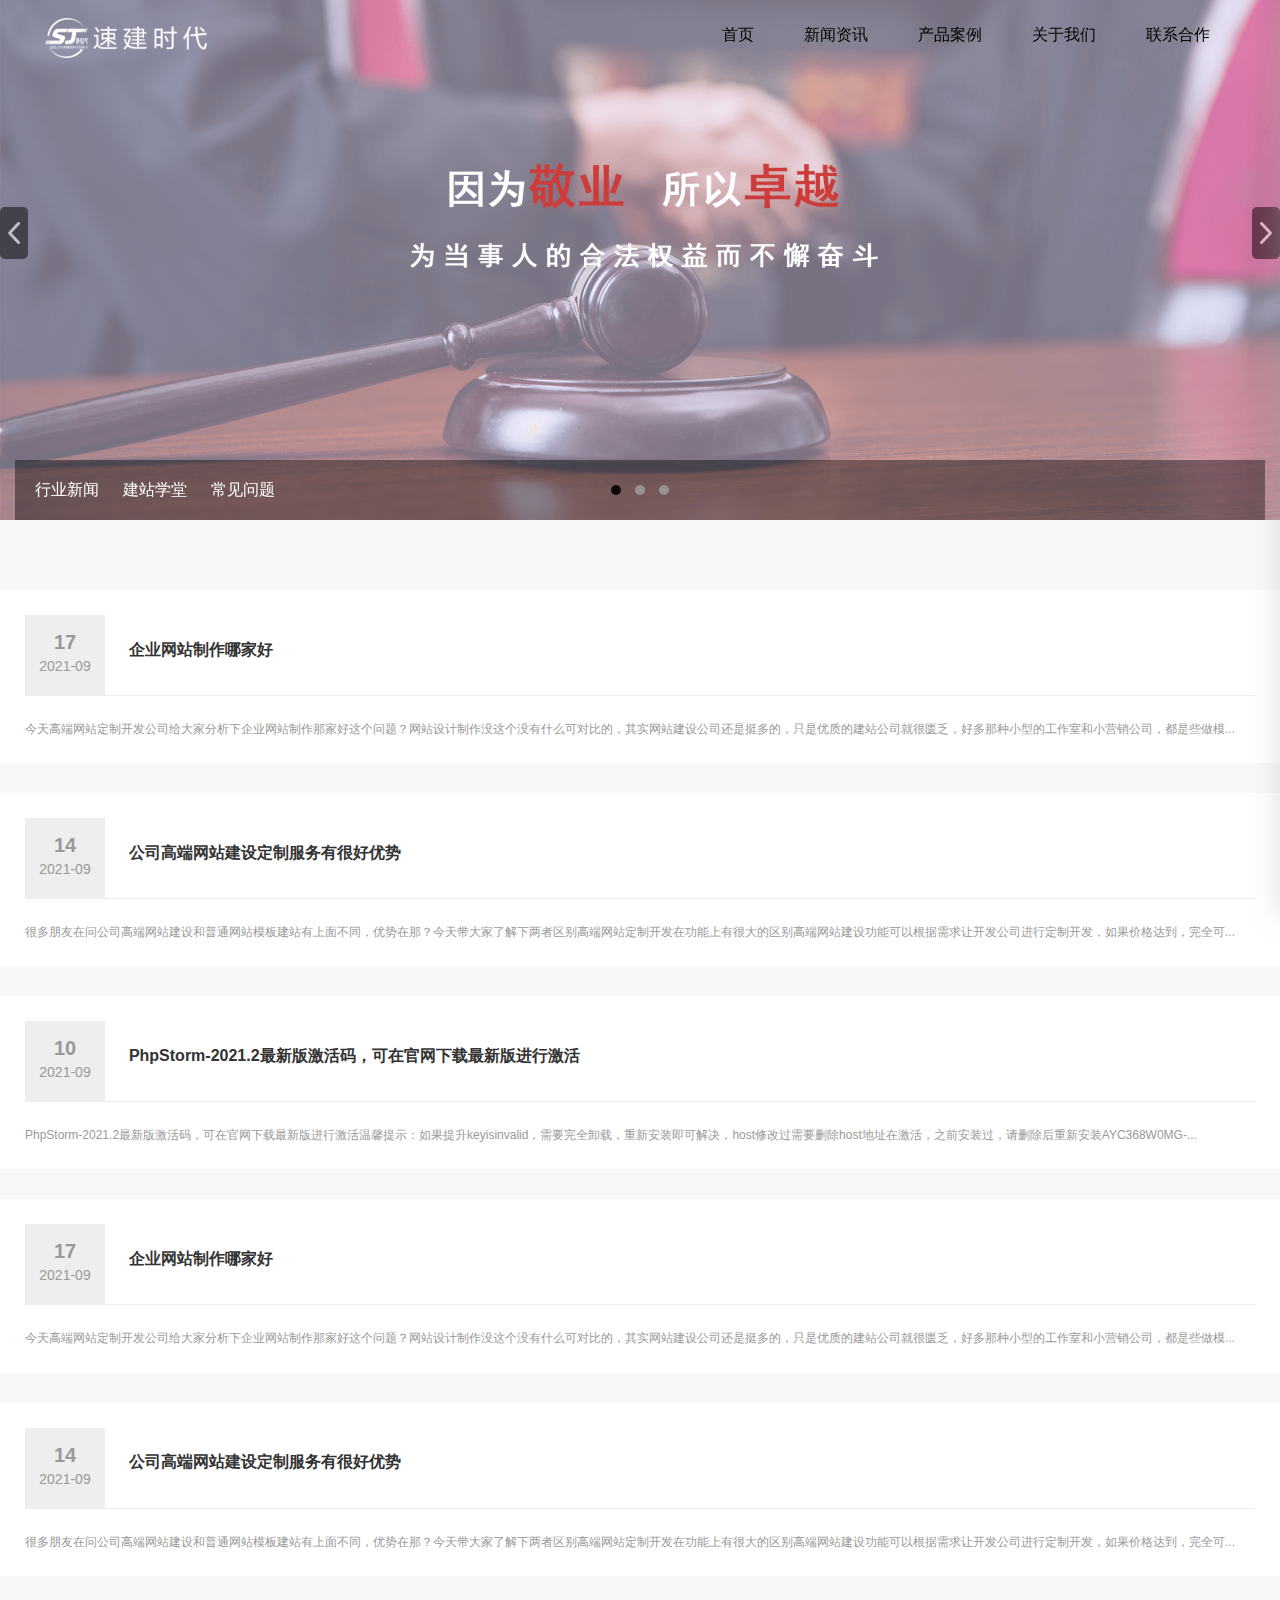
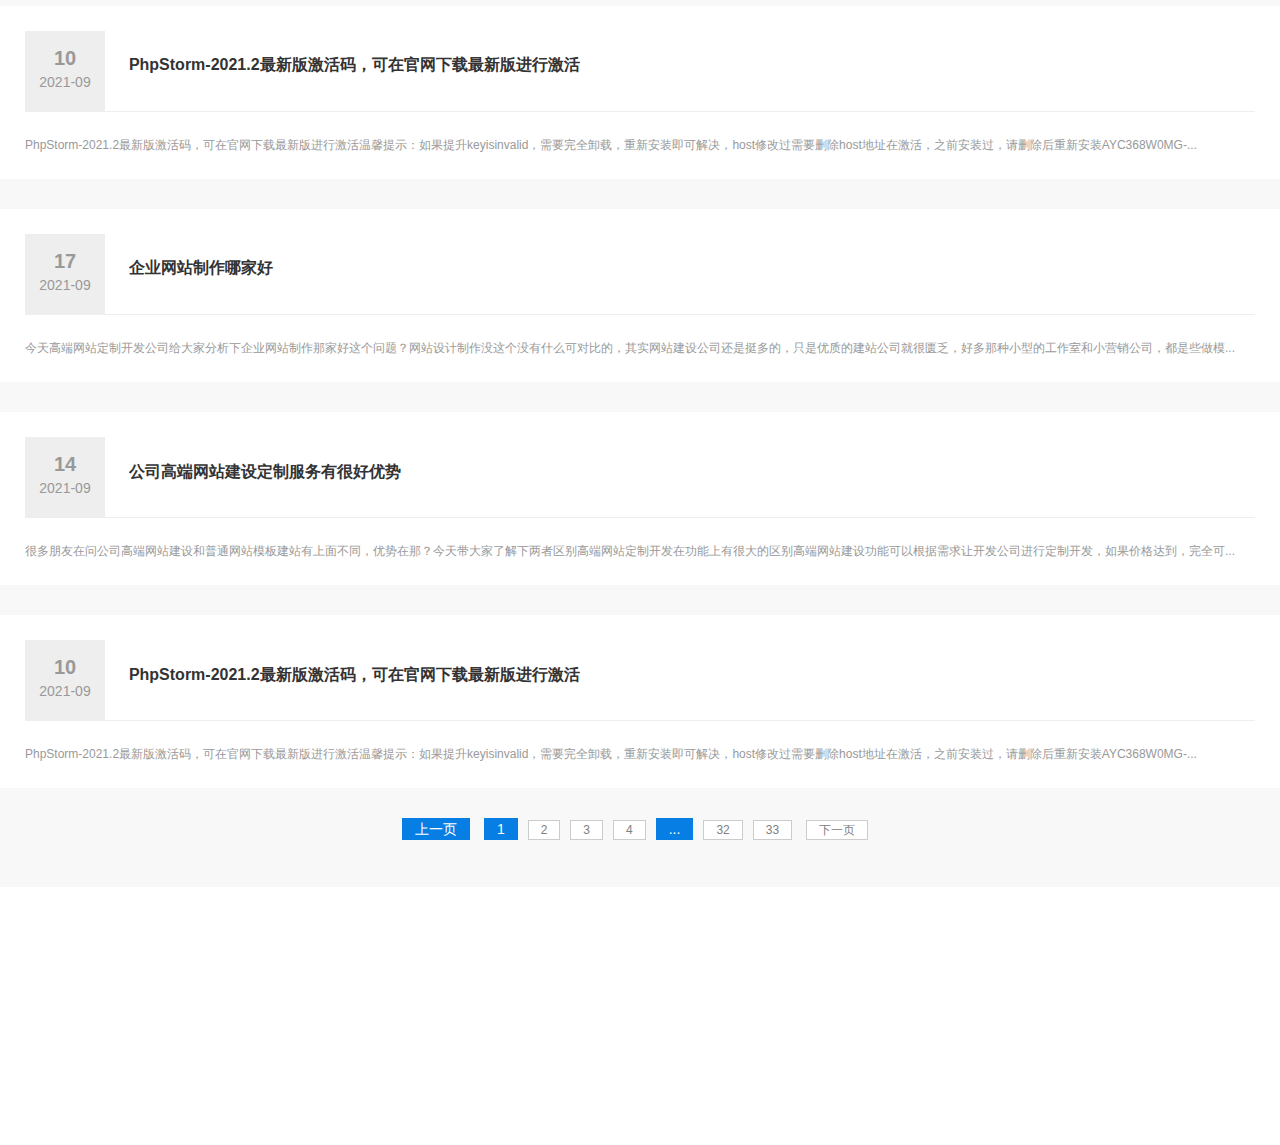
<file: list_article.html>
<!DOCTYPE html>
<html lang="zh">
<head>
    <meta charset="UTF-8" />
      <meta name="viewport"
          content="width=device-width, initial-scale=1.0, minimum-scale=1.0, maximum-scale=1.0, user-scalable=no">
    <meta http-equiv="X-UA-Compatible" content="IE=edge,chrome=1">
    <title>响应式导航</title>
    <!--默认样式-->
    <link rel="stylesheet" href="css/reset.css" />
    <!-- jQuery文件。务必在bootstrap.min.js 之前引入 -->
    <script src="js/jquery.min.js"></script>
    <!--响应式框架-->
    <link rel="stylesheet" type="text/css" href="css/bootstrap.css">
   <link rel="stylesheet" type="text/css" href="css/animate.min.css">
    <!--主要样式-->
    <link rel="stylesheet" href="css/head.css" />
    <link rel="stylesheet" href="css/style.css" />
       <!--[if lt IE 9]>
         <script src="https://oss.maxcdn.com/libs/html5shiv/3.7.0/html5shiv.js"></script>
         <script src="https://oss.maxcdn.com/libs/respond.js/1.3.0/respond.min.js"></script>
      <![endif]-->
</head>
<body >
<!--移动端的导航-->
<div class="m_nav1">
    <div class="top clearfix">
        <img src="image/closed.png" alt="" class="closed" />
    </div>
    <div class="logo">
         <img src="image/logo.png" alt="" />
    </div>
    <ul class="ul" data-in="fadeInDown" data-out="fadeOutUp">
        <li class="active">
            <a href="index.html">首页</a>
        </li>
        <li class="dropdown">
            <a href="javascript:void(0)">
                新闻资讯
            </a>
            <div class="dropdown_menu">
                <a href="list_article.html">二级菜单</a>
                <a href="list_article.html">二级菜单</a>
                <a href="list_article.html">二级菜单</a>
            </div>
        </li>
        <li class="dropdown">
            <a href="javascript:void(0)">产品案例</a>
            <div class="dropdown_menu">
                <a href="list_por.html">二级菜单</a>
                <a href="list_por.html">二级菜单</a>
                <a href="list_por.html">二级菜单</a>
            </div>
        </li>
        <li>
            <a href="gywm.html">关于我们</a>
        </li>
        <li>
            <a href="index_article.html">联系合作</a>
        </li>

    </ul>
</div>


<!--大图-->
<div class="c-banner">
<!-- 导航 -->
<header class="header">
    <div class="container clearfix">
        <div class="fl left">
            <a href="javascript:void(0)" ><img src="image/logo2.png" alt="" class="img1" /></a>
            <a href="javascript:void(0)" ><img src="image/logo2.png" alt="" class="img2" /></a>
        </div>
        <div class="fr nav">
            <ul class="navbar_nav" data-in="fadeInDown" data-out="fadeOutUp">
                <li class="active">
                    <a href="index.html">首页</a>
                </li>
                <li class="dropdown">
                    <a href="list_article.html">
                        新闻资讯
                    </a>
                    <div class="dropdown_menu">
                        <a href="list_article.html">二级菜单</a>
                        <a href="list_article.html">二级菜单</a>
                        <a href="list_article.html">二级菜单</a>
                    </div>
                </li>
                <li class="dropdown">
                    <a href="list_por.html">产品案例</a>
                    <div class="dropdown_menu">
                        <a href="list_por.html">二级菜单</a>
                        <a href="list_por.html">二级菜单</a>
                        <a href="list_por.html">二级菜单</a>
                    </div>
                </li>
                <li>
                    <a href="gywm.html">关于我们</a>
                </li>
                <li>
                    <a href="index_article.html">联系合作</a>
                </li>
            </ul>
        </div>
        <a href="javascript:void(0)" id="navToggle">
            <span></span>
        </a>
    </div>
</header>
    <div class="banner">
        <ul>
            <li><img src="image/banner1.png"></li>
            <li><img src="image/banner2.png"></li>
            <li><img src="image/banner1.png"></li>
        </ul>
    </div>
    <div class="nexImg">
        <img src="img/nexImg.png" />
    </div>
    <div class="preImg">
        <img src="img/preImg.png" />
    </div>
    <div class="jumpBtn">
        <ul>
            <li jumpImg="0"></li>
            <li jumpImg="1"></li>
            <li jumpImg="2"></li>
        </ul>
    </div>
</div>




<div class="section">
    <div class="container">
        <ul class="fenlei">
            <li><a href="list_article.html" class="tag-link-5 ">
                行业新闻        </a></li>
            <li><a href="list_article.html" class="tag-link-5 ">
                建站学堂        </a></li>
            <li><a href="list_article.html" class="tag-link-5 ">
                常见问题        </a></li>
        </ul>
        <div class="row news-list">
            <div class="col-sm-12"> <a href="article_article.html" class="item" title="企业网站制作哪家好">
                <div class="text">
                    <div class="date fl"> <span class="p1">17</span> <span class="p2">2021-09</span> </div>
                    <h4> 企业网站制作哪家好</h4>
                    <div class="desc">今天高端网站定制开发公司给大家分析下企业网站制作那家好这个问题？网站设计制作没这个没有什么可对比的，其实网站建设公司还是挺多的，只是优质的建站公司就很匮乏，好多那种小型的工作室和小营销公司，都是些做模...</div>
                </div>
            </a>
            </div>
            <div class="col-sm-12"> <a href="article_article.html" class="item" title="公司高端网站建设定制服务有很好优势">
                <div class="text">
                    <div class="date fl"> <span class="p1">14</span> <span class="p2">2021-09</span> </div>
                    <h4> 公司高端网站建设定制服务有很好优势</h4>
                    <div class="desc">很多朋友在问公司高端网站建设和普通网站模板建站有上面不同，优势在那？今天带大家了解下两者区别高端网站定制开发在功能上有很大的区别高端网站建设功能可以根据需求让开发公司进行定制开发，如果价格达到，完全可...</div>
                </div>
            </a>
            </div>
            <div class="col-sm-12"> <a href="article_article.html" class="item" title="PhpStorm-2021.2最新版激活码，可在官网下载最新版进行激活">
                <div class="text">
                    <div class="date fl"> <span class="p1">10</span> <span class="p2">2021-09</span> </div>
                    <h4> PhpStorm-2021.2最新版激活码，可在官网下载最新版进行激活</h4>
                    <div class="desc">PhpStorm-2021.2最新版激活码，可在官网下载最新版进行激活温馨提示：如果提升keyisinvalid，需要完全卸载，重新安装即可解决，host修改过需要删除host地址在激活，之前安装过，请删除后重新安装AYC368W0MG-...</div>
                </div>
            </a>
            </div>
           
            <div class="col-sm-12"> <a href="article_article.html" class="item" title="企业网站制作哪家好">
                <div class="text">
                    <div class="date fl"> <span class="p1">17</span> <span class="p2">2021-09</span> </div>
                    <h4> 企业网站制作哪家好</h4>
                    <div class="desc">今天高端网站定制开发公司给大家分析下企业网站制作那家好这个问题？网站设计制作没这个没有什么可对比的，其实网站建设公司还是挺多的，只是优质的建站公司就很匮乏，好多那种小型的工作室和小营销公司，都是些做模...</div>
                </div>
            </a>
            </div>
            <div class="col-sm-12"> <a href="article_article.html" class="item" title="公司高端网站建设定制服务有很好优势">
                <div class="text">
                    <div class="date fl"> <span class="p1">14</span> <span class="p2">2021-09</span> </div>
                    <h4> 公司高端网站建设定制服务有很好优势</h4>
                    <div class="desc">很多朋友在问公司高端网站建设和普通网站模板建站有上面不同，优势在那？今天带大家了解下两者区别高端网站定制开发在功能上有很大的区别高端网站建设功能可以根据需求让开发公司进行定制开发，如果价格达到，完全可...</div>
                </div>
            </a>
            </div>
            <div class="col-sm-12"> <a href="article_article.html" class="item" title="PhpStorm-2021.2最新版激活码，可在官网下载最新版进行激活">
                <div class="text">
                    <div class="date fl"> <span class="p1">10</span> <span class="p2">2021-09</span> </div>
                    <h4> PhpStorm-2021.2最新版激活码，可在官网下载最新版进行激活</h4>
                    <div class="desc">PhpStorm-2021.2最新版激活码，可在官网下载最新版进行激活温馨提示：如果提升keyisinvalid，需要完全卸载，重新安装即可解决，host修改过需要删除host地址在激活，之前安装过，请删除后重新安装AYC368W0MG-...</div>
                </div>
            </a>
            </div>
            <div class="col-sm-12"> <a href="article_article.html" class="item" title="企业网站制作哪家好">
                <div class="text">
                    <div class="date fl"> <span class="p1">17</span> <span class="p2">2021-09</span> </div>
                    <h4> 企业网站制作哪家好</h4>
                    <div class="desc">今天高端网站定制开发公司给大家分析下企业网站制作那家好这个问题？网站设计制作没这个没有什么可对比的，其实网站建设公司还是挺多的，只是优质的建站公司就很匮乏，好多那种小型的工作室和小营销公司，都是些做模...</div>
                </div>
            </a>
            </div>
            <div class="col-sm-12"> <a href="article_article.html" class="item" title="公司高端网站建设定制服务有很好优势">
                <div class="text">
                    <div class="date fl"> <span class="p1">14</span> <span class="p2">2021-09</span> </div>
                    <h4> 公司高端网站建设定制服务有很好优势</h4>
                    <div class="desc">很多朋友在问公司高端网站建设和普通网站模板建站有上面不同，优势在那？今天带大家了解下两者区别高端网站定制开发在功能上有很大的区别高端网站建设功能可以根据需求让开发公司进行定制开发，如果价格达到，完全可...</div>
                </div>
            </a>
            </div>
            <div class="col-sm-12"> <a href="article_article.html" class="item" title="PhpStorm-2021.2最新版激活码，可在官网下载最新版进行激活">
                <div class="text">
                    <div class="date fl"> <span class="p1">10</span> <span class="p2">2021-09</span> </div>
                    <h4> PhpStorm-2021.2最新版激活码，可在官网下载最新版进行激活</h4>
                    <div class="desc">PhpStorm-2021.2最新版激活码，可在官网下载最新版进行激活温馨提示：如果提升keyisinvalid，需要完全卸载，重新安装即可解决，host修改过需要删除host地址在激活，之前安装过，请删除后重新安装AYC368W0MG-...</div>
                </div>
            </a>
            </div>
        </div>
        <div class="pages text-center"><div class="layui-box layui-laypage layui-laypage-molv" id="layui-laypage-1"><span class="layui-laypage-curr"><em class="layui-laypage-em" style="background-color:#2db5a3;"></em><em>上一页</em></span> <span class="layui-laypage-curr"><em class="layui-laypage-em" style="background-color:#2db5a3;"></em><em>1</em></span><a href="?page=2" data-page="2">2</a><a href="?page=3" data-page="3">3</a><a href="?page=4" data-page="4">4</a><span class="layui-laypage-curr"><em class="layui-laypage-em" style="background-color:#2db5a3;"></em><em>...</em></span><a href="?page=32" data-page="32">32</a><a href="?page=33" data-page="33">33</a> <a href="?page=2" data-page="下一页">下一页</a> </div>      <div class="pagination">
        </div>
        </div>
    </div>
</div>



<div id="footer" class="wow bounceInUp" data-wow-delay="1s">
    <div class="discover container">
        <div class="auto visible-sm-12 ">
            <div class="nav col-lg-5 col-md-5 col-sm-12"">
                <dl>
                    <dt>新闻动态</dt>
                    <dd><a href="">栏目栏目</a></dd>
                    <dd><a href="">栏目栏目</a></dd>
                    <dd><a href="">栏目栏目</a></dd>
                    <dd><a href="">栏目栏目</a></dd>
                </dl>
                <dl>
                    <dt>新闻动态</dt>
                    <dd><a href="">栏目栏目</a></dd>
                    <dd><a href="">栏目栏目</a></dd>
                    <dd><a href="">栏目栏目</a></dd>
                    <dd><a href="">栏目栏目</a></dd>
                </dl>
                <dl>
                    <dt>新闻动态</dt>
                    <dd><a href="">栏目栏目</a></dd>
                    <dd><a href="">栏目栏目</a></dd>
                    <dd><a href="">栏目栏目</a></dd>
                    <dd><a href="">栏目栏目</a></dd>
                </dl>
              
            </div>
            <div class="ewm col-lg-4 col-md-4  col-sm-12">
<img src="image/1c8c7ab9abeba2f493dfa6dd11a638da.jpg" style="height:120px; width:120px;" alt="demo24.hbsjsd.cn">
<img src="image/1c8c7ab9abeba2f493dfa6dd11a638da.jpg" style="height:120px; width:120px;" alt="demo24.hbsjsd.cn">
            </div>
            <div class="banqun col-lg-3 col-md-3  col-sm-12">
                <h1>热线&nbsp;：<em> &nbsp;13487170257</em></h1>
                <p>地址 :湖北襄阳市</p>
                <p>备案号： <a href="#" target="_blank">备案号：鄂ICP备19027492号-1</a></p>
                <p>技术支持：<a href="#" title="湖北速建时代网络科技有限公司" target="_blank">速建时代</a></p>
                
            </div>

        </div>
    </div>
</div>

 
<!-- 最新的 Bootstrap 核心 JavaScript 文件 -->
<script src="js/bootstrap.min.js"></script>
<script type="text/javascript" src="js/header.js"></script>
<script type="text/javascript" src="js/banner.js"></script>
<script type="text/javascript" src="js/wow.min.js"></script>

</body>
</html>
</file>
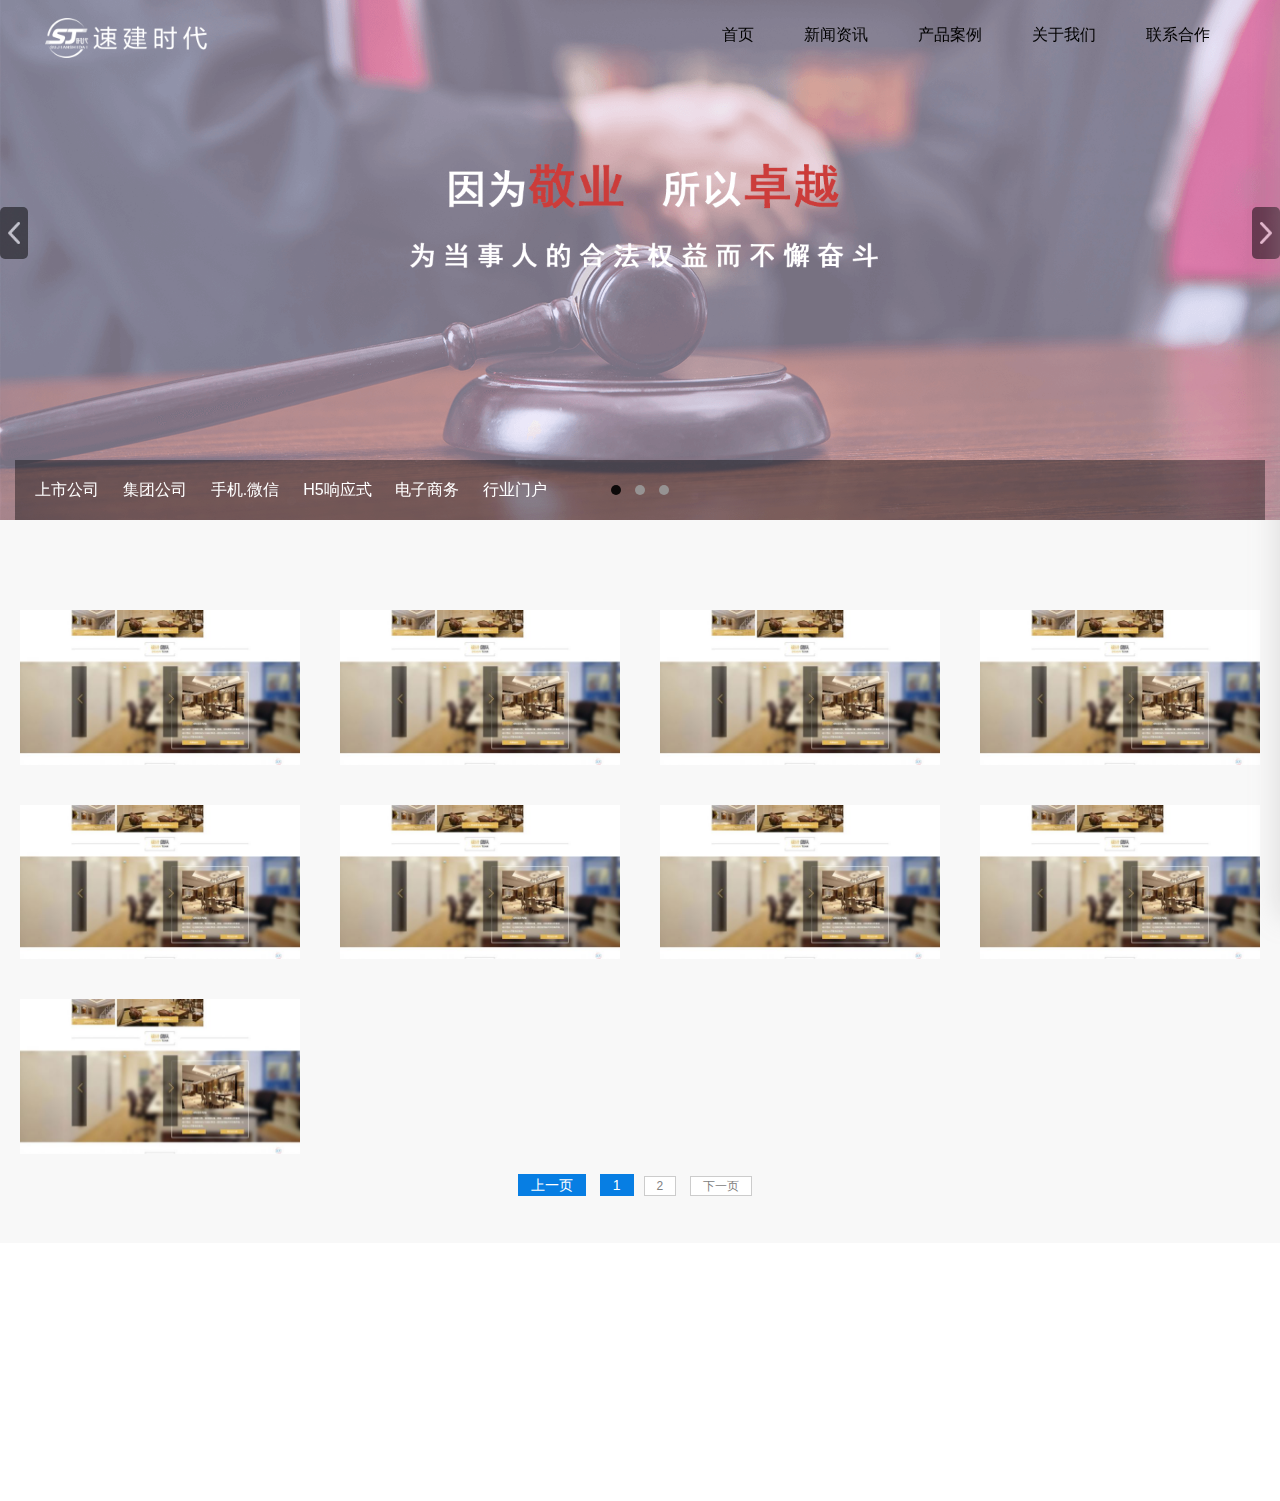
<file: list_por.html>
<!DOCTYPE html>
<html lang="zh">
<head>
    <meta charset="UTF-8" />
      <meta name="viewport"
          content="width=device-width, initial-scale=1.0, minimum-scale=1.0, maximum-scale=1.0, user-scalable=no">
    <meta http-equiv="X-UA-Compatible" content="IE=edge,chrome=1">
    <title>响应式导航</title>
    <!--默认样式-->
    <link rel="stylesheet" href="css/reset.css" />
    <!-- jQuery文件。务必在bootstrap.min.js 之前引入 -->
    <script src="js/jquery.min.js"></script>
    <!--响应式框架-->
    <link rel="stylesheet" type="text/css" href="css/bootstrap.css">

    <!--主要样式-->
    <link rel="stylesheet" href="css/head.css" />
    <link rel="stylesheet" href="css/style.css" />
       <!--[if lt IE 9]>
         <script src="https://oss.maxcdn.com/libs/html5shiv/3.7.0/html5shiv.js"></script>
         <script src="https://oss.maxcdn.com/libs/respond.js/1.3.0/respond.min.js"></script>
      <![endif]-->
</head>
<body>
<!--移动端的导航-->
<div class="m_nav1">
    <div class="top clearfix">
        <img src="image/closed.png" alt="" class="closed" />
    </div>
    <div class="logo">
        <img src="image/logo.png" alt="" />
    </div>
    <ul class="ul" data-in="fadeInDown" data-out="fadeOutUp">
        <li class="active">
            <a href="index.html">首页</a>
        </li>
        <li class="dropdown">
            <a href="javascript:void(0)">
                新闻资讯
            </a>
            <div class="dropdown_menu">
                <a href="list_article.html">二级菜单</a>
                <a href="list_article.html">二级菜单</a>
                <a href="list_article.html">二级菜单</a>
            </div>
        </li>
        <li class="dropdown">
            <a href="javascript:void(0)">产品案例</a>
            <div class="dropdown_menu">
                <a href="list_por.html">二级菜单</a>
                <a href="list_por.html">二级菜单</a>
                <a href="list_por.html">二级菜单</a>
            </div>
        </li>
        <li>
            <a href="gywm.html">关于我们</a>
        </li>
        <li>
            <a href="index_article.html">联系合作</a>
        </li>

    </ul>
</div>


<!--大图-->
<div class="c-banner">
<!-- 导航 -->
<header class="header">
    <div class="container clearfix">
        <div class="fl left">
            <a href="javascript:void(0)" ><img src="image/logo2.png" alt="" class="img1" /></a>
            <a href="javascript:void(0)" ><img src="image/logo2.png" alt="" class="img2" /></a>
        </div>
        <div class="fr nav">
            <ul class="navbar_nav" data-in="fadeInDown" data-out="fadeOutUp">
                <li class="active">
                    <a href="index.html">首页</a>
                </li>
                <li class="dropdown">
                    <a href="list_article.html">
                        新闻资讯
                    </a>
                    <div class="dropdown_menu">
                        <a href="list_article.html">二级菜单</a>
                        <a href="list_article.html">二级菜单</a>
                        <a href="list_article.html">二级菜单</a>
                    </div>
                </li>
                <li class="dropdown">
                    <a href="list_por.html">产品案例</a>
                    <div class="dropdown_menu">
                        <a href="list_por.html">二级菜单</a>
                        <a href="list_por.html">二级菜单</a>
                        <a href="list_por.html">二级菜单</a>
                    </div>
                </li>
                <li>
                    <a href="gywm.html">关于我们</a>
                </li>
                <li>
                    <a href="index_article.html">联系合作</a>
                </li>
            </ul>
        </div>
        <a href="javascript:void(0)" id="navToggle">
            <span></span>
        </a>
    </div>
</header>
    <div class="banner">
        <ul>
            <li><img src="image/banner1.png"></li>
            <li><img src="image/banner2.png"></li>
            <li><img src="image/banner1.png"></li>
        </ul>
    </div>
    <div class="nexImg">
        <img src="img/nexImg.png" />
    </div>
    <div class="preImg">
        <img src="img/preImg.png" />
    </div>
    <div class="jumpBtn">
        <ul>
            <li jumpImg="0"></li>
            <li jumpImg="1"></li>
            <li jumpImg="2"></li>
        </ul>
    </div>
</div>



<div class="section">
    <div class="container">
        <ul class="fenlei">
            <li><a href="list_por.html" class="tag-link-5 ">
                上市公司              </a></li>
            <li><a href="list_por.html" class="tag-link-5 ">
                集团公司              </a></li>
            <li><a href="list_por.html" class="tag-link-5 ">
                手机.微信              </a></li>
            <li><a href="list_por.html" class="tag-link-5 ">
                H5响应式              </a></li>
            <li><a href="list_por.html" class="tag-link-5 ">
                电子商务              </a></li>
            <li><a href="list_por.html" class="tag-link-5 ">
                行业门户              </a></li>
        </ul>
        <div class="row clearfix" id="box">
            <div class="col col-md-3 col-sm-6 col-sm-12">
                <div class="n_case"> 
                    <a href="article_article.html" title="PC装修网站模板更新"> 
                    <img src="image/40fd1a03db71a03ca5f5caa73174fbf6.jpeg" alt="PC装修网站模板更新" class="tra" style="width: 100%;">         
                     
                    </a> 

                    </div>
            </div>
            <div class="col col-md-3 col-sm-6 col-sm-12">
                <div class="n_case"> 
                    <a href="article_article.html" title="PC装修网站模板更新"> 
                    <img src="image/40fd1a03db71a03ca5f5caa73174fbf6.jpeg" alt="PC装修网站模板更新" class="tra" style="width: 100%;">         
                     
                    </a> 

                    </div>
            </div>
            <div class="col col-md-3 col-sm-6 col-sm-12">
                <div class="n_case"> 
                    <a href="article_article.html" title="PC装修网站模板更新"> 
                    <img src="image/40fd1a03db71a03ca5f5caa73174fbf6.jpeg" alt="PC装修网站模板更新" class="tra" style="width: 100%;">         
                     
                    </a> 

                    </div>
            </div>
            <div class="col col-md-3 col-sm-6 col-sm-12">
                <div class="n_case"> 
                    <a href="article_article.html" title="PC装修网站模板更新"> 
                    <img src="image/40fd1a03db71a03ca5f5caa73174fbf6.jpeg" alt="PC装修网站模板更新" class="tra" style="width: 100%;">         
                     
                    </a> 

                    </div>
            </div>
            <div class="col col-md-3 col-sm-6 col-sm-12">
                <div class="n_case"> 
                    <a href="article_article.html" title="PC装修网站模板更新"> 
                    <img src="image/40fd1a03db71a03ca5f5caa73174fbf6.jpeg" alt="PC装修网站模板更新" class="tra" style="width: 100%;">         
                     
                    </a> 

                    </div>
            </div>
            <div class="col col-md-3 col-sm-6 col-sm-12">
                <div class="n_case"> 
                    <a href="article_article.html" title="PC装修网站模板更新"> 
                    <img src="image/40fd1a03db71a03ca5f5caa73174fbf6.jpeg" alt="PC装修网站模板更新" class="tra" style="width: 100%;">         
                     
                    </a> 

                    </div>
            </div>
            <div class="col col-md-3 col-sm-6 col-sm-12">
                <div class="n_case"> 
                    <a href="article_article.html" title="PC装修网站模板更新"> 
                    <img src="image/40fd1a03db71a03ca5f5caa73174fbf6.jpeg" alt="PC装修网站模板更新" class="tra" style="width: 100%;">         
                     
                    </a> 

                    </div>
            </div>
            <div class="col col-md-3 col-sm-6 col-sm-12">
                <div class="n_case"> 
                    <a href="article_article.html" title="PC装修网站模板更新"> 
                    <img src="image/40fd1a03db71a03ca5f5caa73174fbf6.jpeg" alt="PC装修网站模板更新" class="tra" style="width: 100%;">         
                     
                    </a> 

                    </div>
            </div>
            <div class="col col-md-3 col-sm-6 col-sm-12">
                <div class="n_case"> 
                    <a href="article_article.html" title="PC装修网站模板更新"> 
                    <img src="image/40fd1a03db71a03ca5f5caa73174fbf6.jpeg" alt="PC装修网站模板更新" class="tra" style="width: 100%;">         
                     
                    </a> 

                    </div>
            </div>
        </div>
        <div class="pages"><div class="layui-box layui-laypage layui-laypage-molv" id="layui-laypage-1"><span class="layui-laypage-curr"><em class="layui-laypage-em" style="background-color:#2db5a3;"></em><em>上一页</em></span> <span class="layui-laypage-curr"><em class="layui-laypage-em" style="background-color:#2db5a3;"></em><em>1</em></span><a href="#" data-page="2">2</a> <a href="#" data-page="下一页">下一页</a> </div>      <div class="pagination">

        </div>
        </div>
    </div>
</div>



<div id="footer" class="wow bounceInUp" data-wow-delay="1s">
    <div class="discover container">
        <div class="auto visible-sm-12 ">
            <div class="nav col-lg-5 col-md-5 col-sm-12"">
                <dl>
                    <dt>新闻动态</dt>
                    <dd><a href="">栏目栏目</a></dd>
                    <dd><a href="">栏目栏目</a></dd>
                    <dd><a href="">栏目栏目</a></dd>
                    <dd><a href="">栏目栏目</a></dd>
                </dl>
                <dl>
                    <dt>新闻动态</dt>
                    <dd><a href="">栏目栏目</a></dd>
                    <dd><a href="">栏目栏目</a></dd>
                    <dd><a href="">栏目栏目</a></dd>
                    <dd><a href="">栏目栏目</a></dd>
                </dl>
                <dl>
                    <dt>新闻动态</dt>
                    <dd><a href="">栏目栏目</a></dd>
                    <dd><a href="">栏目栏目</a></dd>
                    <dd><a href="">栏目栏目</a></dd>
                    <dd><a href="">栏目栏目</a></dd>
                </dl>
              
            </div>
            <div class="ewm col-lg-4 col-md-4  col-sm-12">
<img src="image/1c8c7ab9abeba2f493dfa6dd11a638da.jpg" style="height:120px; width:120px;" alt="demo24.hbsjsd.cn">
<img src="image/1c8c7ab9abeba2f493dfa6dd11a638da.jpg" style="height:120px; width:120px;" alt="demo24.hbsjsd.cn">
            </div>
            <div class="banqun col-lg-3 col-md-3  col-sm-12">
                <h1>热线&nbsp;：<em> &nbsp;13487170257</em></h1>
                <p>地址 :湖北襄阳市</p>
                <p>备案号： <a href="#" target="_blank">备案号：鄂ICP备19027492号-1</a></p>
                <p>技术支持：<a href="#" title="湖北速建时代网络科技有限公司" target="_blank">速建时代</a></p>
                
            </div>

        </div>
    </div>
</div>

 
<!-- 最新的 Bootstrap 核心 JavaScript 文件 -->
<script src="js/bootstrap.min.js"></script>
<script type="text/javascript" src="js/header.js"></script>
<script type="text/javascript" src="js/banner.js"></script>
<script type="text/javascript" src="js/wow.min.js"></script>

</body>
</html>
</file>
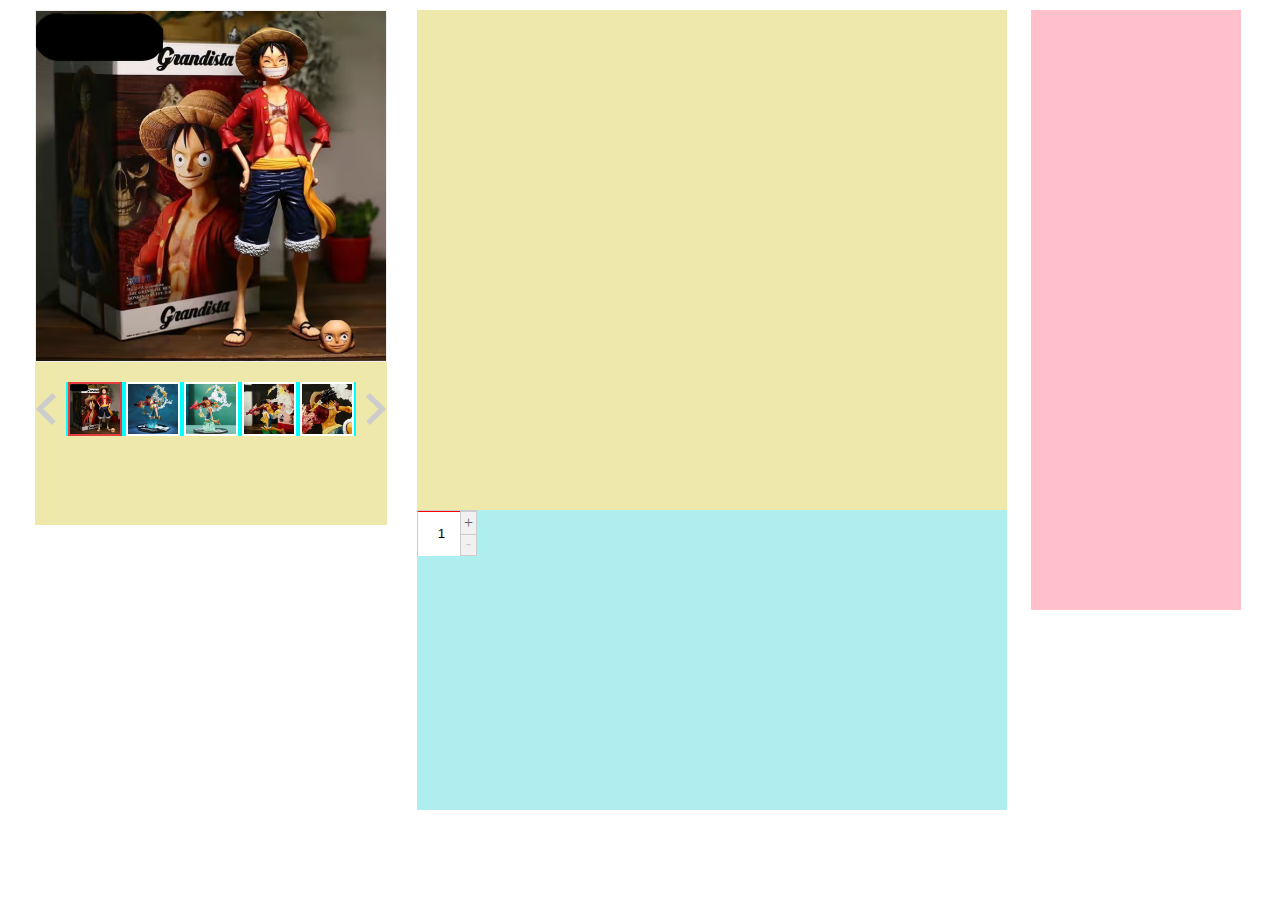
<file: 201917302王凯旋网站源码/detail.html>
<!DOCTYPE html>
<html lang="en">
<head>
    <meta charset="UTF-8">
    <meta http-equiv="X-UA-Compatible" content="IE=edge">
    <meta name="viewport" content="width=device-width, initial-scale=1.0">
    <title>Document</title>
    <!-- 引入全局样式 -->
    <link rel="stylesheet" href="./css/reset.css">

    <!-- 引入自己的样式 -->
    <link rel="stylesheet" href="./css/detail.css">
</head>
<body>

    <div class="wrap">
        <div class="product-intro">
            <div class="preview-wrap">
                <div class="main-img">
                    <img src="./images/1.avif" alt="" class="img">
                    <div class="zoom-pup"></div>
                    <div class="zoom-div">
                        <img src="./images/1.avif" alt="">
                    </div>
                </div>
                <div class="spec-list">
                    <a href="javascript:;" class="prev"></a>
                    <a href="javascript:;" class="next"></a>
                    <div class="spec-items">
                        <ul>
                            <li class="img-hover">
                                <img src="./images/1.avif" alt="">
                            </li>
                            <li>
                                <img src="./images/2.avif" alt="">
                            </li>
                            <li>
                                <img src="./images/3.avif" alt="">
                            </li>
                            <li>
                                <img src="./images/4.avif" alt="">
                            </li>
                            <li>
                                <img src="./images/5.avif" alt="">
                            </li>
                            <li>
                                <img src="./images/6.avif" alt="">
                            </li>
                        </ul>
                    </div>
                </div>
            </div>
            <div class="itemInfo-wrap">
                <div class="blank"></div>
                <div class="choose-amount">
                    <input type="text" class="buy-num" value="1">
                    <a href="javascript:;" class="reduce disabled">-</a>
                    <a href="javascript:;" class="add">+</a>
                </div>
            </div>
            <div class="track"></div>
        </div>
    </div>
    
    <!-- 引入自己的js -->
    <script src="./js/detail.js"></script>
</body>
</html>
</file>
<file: 201917302王凯旋网站源码/css/iconfont.css>
@font-face {
  font-family: "iconfont"; /* Project id  */
  src: url('iconfont.ttf?t=1651719052458') format('truetype');
}

.iconfont {
  font-family: "iconfont" !important;
  font-size: 16px;
  font-style: normal;
  -webkit-font-smoothing: antialiased;
  -moz-osx-font-smoothing: grayscale;
}

.icon-fangdajing:before {
  content: "\e610";
}
</file>
<file: 201917302王凯旋网站源码/css/index.css>
/* 头部开始 */
.header{
    width: 100%;
    height: 140px;
    border-bottom: 1px solid #ddd;
    background-color: palegoldenrod;
}

.wrap{
    width: 1190px;
    margin: 0 auto;
}

.header-box{
    position: relative;
    height: 140px;
    background-color: paleturquoise;
}

.logo{
    position: absolute;
    left: 0;
    top: 10px;
    width: 190px;
    height: 120px;
    background-color: peachpuff;
    background: url(./../images/sprite.png) no-repeat;
    background-position: 0 0;
}

.search{
    width: 100%;
    height: 60px;
}

.search-m{
    position: relative;
    width: 1190px;
    margin: 0 auto;
    height: 60px;
}

.search_logo{
    display: none;
    position: absolute;
    top: 4px;
    left: 0;
    width: 125px;
    height: 40px;
    background: url(./../images/sprite.png) no-repeat;
    background-position: 0 -120px;
}

.form{
    position: absolute;
    left: 260px;
    top: 25px;
    width: 546px;
    height: 32px;
    border: 2px solid #e2231a;
    background-color: #fff;
}

.keyword{
    position: absolute;
    top: 0;
    left: 0;
    width: 425px;
    height: 26px;
    padding: 2px 44px 2px 17px;
    border: 1px solid transparent;
    line-height: 26px;
    font-size: 12px;
    color: #333;
    outline: none;
}

.form button{
    position: absolute;
    right: 0;
    width: 58px;
    height: 32px;
    line-height: 32px;
    border: none;
    background-color: #e1251b;
    font-size: 20px;
    font-weight: 700;
    color: #fff;
    cursor: pointer;
}

.search-helper{
    display: none;
    position: absolute;
    top: 35px;
    width: 488px;
    /* height: 200px; */
    background-color: skyblue;
    border: 1px solid #ccc;
    overflow: hidden;
    background-color: #fff;
    box-shadow: 1px 2px 1px rgb(0 0 0 / 20%);
}

.search-helper p{
    text-align: left;
    font-size: 14px;
    height: 24px;
    padding: 1px 6px;
    line-height: 24px;
    cursor: pointer;
    font-size: 12px;
    color: #666;
}

/* 头部结束 */

body{
    background-color: #f4f4f4;
}

/* 轮播图开始 */
.banner{
    width: 100%;
    height: 470px;
    padding-top: 10px;
    margin-bottom: 30px;
    /* background-color: skyblue; */
}
.banner-box{
    height: 470px;
    /* background-color: red; */
}

.banner-slide{
    width: 790px;
    height: 470px;
    margin: 0 auto;
    /* background-color: palegreen; */
}
.slide{
    position: relative;
    width: 590px;
    height: 470px;
    /* background-color: pink; */
}
.prev,.next{
    position: absolute;
    top: 50%;
    margin-top: -20px;
    width: 25px;
    height: 35px;
    line-height: 35px;
    background-color: rgba(0,0,0,.15);
    font-size: 20px;
    cursor: pointer;
}
.prev{
    left: 0;
    border-radius: 0 18px 18px 0;
}
.next{
    right: 0;
    border-radius: 18px 0 0 18px;
}

.banner-btn{
    position: absolute;
    left: 30px;
    bottom: 20px;
    width: 120px;
    height: 15px;
}
.banner-btn li{
    float: left;
    width: 8px;
    height: 8px;
    border: 1px solid rgba(0,0,0,.05);
    margin-right: 4px;
    border-radius: 50%;
    background-color: rgba(255,255,255,.4);
}

.banner-btn .active{
    position: relative;
    top: -2px;
    width: 8px;
    height: 8px;
    border: 3px solid rgba(0,0,0,.1);
    background-color: rgba(255, 255, 255, 1);
}
/* 轮播图结束 */

/* 主体开始 */
.content{
    position: relative;
    width: 100%;
}

.miaosha{
    width: 100%;
    height: 260px;
    background-color: palegoldenrod;
    margin-bottom: 20px;
}

.youxuan{
    height: 980px;
    margin-bottom: 20px;
    background-color: paleturquoise;
}

.guangchang{
    height: 1005px;
    background-color: palevioletred;
    margin-bottom: 20px;
}

.tuijian{
    height: 1870px;
    background-color: plum;
}

.elevator{
    position: absolute;
    top: 0;
    left: 50%;
    margin-left: 615px;
    width: 58px;
    height: 252px;
    /* background-color: red; */
}

.elevator a{
    display: block;
    width: 58px;
    height: 38px;
    line-height: 19px;
    font-size: 14px;
    color: #333;
    padding: 10px 0;
    transition: color .2s ease;
    background-color: #fff;
}

.elevator-fix{
    position: fixed;
    top: 75px;
    animation: eleShow 0.5s ease;
}

@keyframes eleShow {
    0%{
        top: 0;
    }
    100%{
        top: 75px;
    }
}

.search-fix{
    position: fixed;
    z-index: 10;
    left: 0;
    top: 0;
    width: 100%;
    border-bottom: 2px solid #f10214;
    background-color: #fff;
    box-shadow: 2px 2px 2px rgb(0 0 0 / 20%);
    animation: searchTop 0.5s ease-in-out;
}

@keyframes searchTop {
    0%{
        top: -50px;
    }
    100%{
        top: 0;
    }
}
/* 主体结束 */
</file>
<file: css/head.css>
.top-line {
	padding: 15px 0;
	background: #333333;
	border-bottom: 1px solid #f3f3f3;
	transition: all 0.2s ease-in-out;
	-moz-transition: all 0.2s ease-in-out;
	-webkit-transition: all 0.2s ease-in-out;
	-o-transition: all 0.2s ease-in-out;
	overflow: hidden;
}
.top-line ul.info-list {
	margin: 0;
	padding: 0;
}
.top-line ul.info-list li {
	display: inline-block;
	margin-right: 25px;
	color: #ffffff;
	font-size: 12px;
	font-family: 'Montserrat', "Microsoft Yahei", sans-serif;
}
.top-line ul.info-list li i {
	color: #E60012;
	font-size: 14px;
	margin-right: 10px;
}
.top-line ul.social-icons {
	margin: 0;
	padding: 0;
	text-align: right;
}
.top-line ul.social-icons li {
	display: inline-block;
	margin-left: 9px;
}
.top-line ul.social-icons li a {
	display: inline-block;
	text-decoration: none;
	transition: all 0.2s ease-in-out;
	-moz-transition: all 0.2s ease-in-out;
	-webkit-transition: all 0.2s ease-in-out;
	-o-transition: all 0.2s ease-in-out;
	font-size: 13px;
	color: #ffffff;
}
.top-line ul.social-icons li a:hover {
	color: #E60012;
}
/*====================导航*********/
.header{
	width:100%;
	height:80px;
	padding: 0 30px;
	position: absolute;top:0;z-index: 999

}
/*左侧logo*/
/*.header .left{
	width: 12%;
}*/
.header .left a img{
	height: 40px;
	margin-top: 18px;
}
.header .left .img2{
	display: none;
}
/*右侧*/
.header .nav{
	-webkit-transition: 0.5s;
	-moz-transition: 0.5s;
	-o-transition: 0.5s;
	transition: 0.5s;
	height: 100%;
	line-height: 50px;
	display: block;
	margin-top: 10px;
}
.header .navbar_nav li{
	float:left;
	position: relative;
	display: block;
}
.header .navbar_nav li:after{
    content: "";
    width: 0;
    height: 2px;
    background: orangered;
    position: absolute;
    bottom: 0;
    left: 0;
    transition: all 0.5s ease 0s;
}
.header .navbar_nav li:hover:after{
    width: 100%;
}
.header .navbar_nav li a{
	text-decoration: none;
	height: 100%;
	padding: 0 25px;
	display: block;
	-webkit-transition: 0.5s;
	-moz-transition: 0.5s;
	-o-transition: 0.5s;
	transition: 0.5s;
	color: #000;
	font-size: 16px;
}
.header .navbar_nav li:hover a{
	color: orangered;
}
.header .navbar_nav li.dropdown{
	display: inherit;
	position: relative;
}
.header .navbar_nav li.dropdown .jt{
	width: 20px;
	height: 20px;
	background: url(i/top.png) no-repeat;
	background-size: 100% 100%;
	display: block;
}
.header .navbar_nav li.dropdown .dropdown_menu{
	display: none;
	position: absolute;
	top:50px;
	width: 100%;
	background: #fff;
	box-shadow: 0 15px 27px 0 rgba(167,165,165,0.38);
	width: 120%;
    left: -10%;z-index: 999;
}
.header .navbar_nav li.dropdown .dropdown_menu a{
	font-size: 14px;
	color: #666;
	padding: 0 10px;
	line-height: 40px;
	text-align: center;
	background: #fff;
	margin-bottom: 2px;
}
.header .navbar_nav li.dropdown:hover .dropdown_menu{
	display: block;
	background: #f3f3f3;
	-webkit-transition: 0.5s;
	-moz-transition: 0.5s;
	-o-transition: 0.5s;
	transition: 0.5s;
}
.header .navbar_nav li.dropdown:hover .dropdown_menu a{
	color: #666;
}
.header .navbar_nav li.dropdown:hover .dropdown_menu a:hover{
	color: #333;
	background: orange;
}
/*白色背景的头部*/
.header.on{
	border-bottom: 1px solid #ccc;
/*	position: fixed;
	top: 0px;*/
	background-color: rgba(0, 0, 0, 0.6);
	z-index: 1000;
}

.header.on .left .img1{
	display: none;
}
.header.on .left .img2{
	display: block;
}
.header.on .navbar_nav li a{
	color: #333;
}
.header.on .navbar_nav li:hover a{
	color: orangered;
}
#navToggle{
	display: none;
}
.header.on .navbar_nav li a{color: #fff}
.m_nav1{
	position: fixed;
	top: 0px;
	box-shadow: 0 15px 27px 0 rgba(167,165,165,0.38);
	width: 100%;
    height: 100%;
    background: #fff;
    transition: all ease 0.5s;
    -webkit-transition: all ease 0.5s;
	z-index: 1000;
    opacity: 1;
    visibility: visible;
    margin-top: 0;
    overflow-y: auto;
    transition: all .6s cubic-bezier(.77, 0, .175, 1) 0ms;
    top: 0;
    transform: translateX(100%);
}
.m_nav1.open{
    transform: translateX(0);
}
.m_nav1 .top{
	height: 60px;
	padding: 20px;
	box-sizing: border-box;
}
.m_nav1 .top .closed{
	width: 30px;
	height: 30px;
	vertical-align: middle;
	float:right;
	cursor: pointer;
}
.m_nav1 .logo{
	width: 100%;
	margin:0 auto;
}
.m_nav1 .logo img{
	height: 50px;
	display: block;
	margin:30px auto;
}
.m_nav1 .ul{
	margin-top: 30px;
}
.m_nav1 .ul li{
	padding: 0 20px;
	border-bottom: 1px solid #f5f5f5;
	transform: translateY(0);
	-webkit-transform: translateY(100%);
    transform: translateY(100%);
    -webkit-transition: all .6s cubic-bezier(.77, 0, .175, 1) 0ms;
    transition: all .6s cubic-bezier(.77, 0, .175, 1) 0ms;
    opacity: 0;
}
.m_nav1.open .ul li{
	opacity: 1;
    -webkit-transform: translateY(0);
    transform: translateY(0);
}
.m_nav1 .ul li:nth-child(1) {
    -webkit-transition: all .2s cubic-bezier(.77, 0, .175, 1) 0ms;
    transition: all .2s cubic-bezier(.77, 0, .175, 1) 0ms;
}
.m_nav1 .ul li:nth-child(2) {
    -webkit-transition: all .4s cubic-bezier(.77, 0, .175, 1) 0ms;
    transition: all .4s cubic-bezier(.77, 0, .175, 1) 0ms;
}
.m_nav1 .ul li:nth-child(3) {
    -webkit-transition: all .6s cubic-bezier(.77, 0, .175, 1) 0ms;
    transition: all .6s cubic-bezier(.77, 0, .175, 1) 0ms;
}
.m_nav1 .ul li:nth-child(4) {
    -webkit-transition: all .8s cubic-bezier(.77, 0, .175, 1) 0ms;
    transition: all .8s cubic-bezier(.77, 0, .175, 1) 0ms;
}
.m_nav1 .ul li:nth-child(5) {
    -webkit-transition: all 1.0s cubic-bezier(.77, 0, .175, 1) 0ms;
    transition: all 1.0s cubic-bezier(.77, 0, .175, 1) 0ms;
}
.m_nav1 .ul li:nth-child(6) {
    -webkit-transition: all 1.2s cubic-bezier(.77, 0, .175, 1) 0ms;
    transition: all 1.2s cubic-bezier(.77, 0, .175, 1) 0ms;
}
.m_nav1 .ul li a{
	display: block;
	text-decoration: none;
	color: #333;
	font-size: 16px;
	height: 50px;
	line-height: 50px;
	width: 100%;
}
.m_nav1 .ul li .dropdown_menu{
	display: none;
}
.m_nav1 .ul li.dropdown.active .dropdown_menu{
	display: block;
}
.m_nav1 .ul li .dropdown_menu a{
	display: block;
	height: 50px;
	line-height: 50px;
	padding: 0 40px;
	box-sizing: border-box;
	border-bottom: 1px solid #f5f5f5;
}
.m_nav1 .ul li .dropdown_menu a:last-child{
	border: none;
}
.banner{
	width: 100%;position:relative;top:0px;
}
.banner img{
	width: 100%;
}

@media screen and (max-width: 992px){
	.header{
		padding: 0 10px;
	}
	.header #navToggle {
		height: 100%;
		padding: 9px 15px;
		margin-right: -15px;
		display: inline-block;
		float: right;
	}
	.header #navToggle span {
		position: relative;
		width: 25px;
		height: 1px;
		margin-top: 20px;
	}
	.header #navToggle span:before,
	.header #navToggle span:after {
		content: '';
		position: relative;
		width: 100%;
		height: 1px;
		left: 0;
	}
	.header #navToggle span,
	.header #navToggle span:before,
	.header #navToggle span:after {
		-webkit-transition: 0.3s;
		-moz-transition: 0.3s;
		-o-transition: 0.3s;
		transition: 0.3s;
		display: block;
		background: #4f4f4f;
	}
	.header #navToggle span:before {
		top: 8px;
	}
	.header #navToggle span:after {
		bottom: 10px;
	}
	.header #navToggle.open span:before {
		top: 10px;
		-webkit-transform: translateY(-11px) rotate(-45deg);
		-moz-transform: translateY(-11px) rotate(-45deg);
		-ms-transform: translateY(-11px) rotate(-45deg);
		-o-transform: translateY(-11px) rotate(-45deg);
		transform: translateY(-11px) rotate(-45deg);
	}
	.header #navToggle.open span:after {
		bottom: 12px;
		-webkit-transform: translateY(10px) rotate(45deg);
		-moz-transform: translateY(10px) rotate(45deg);
		-ms-transform: translateY(10px) rotate(45deg);
		-o-transform: translateY(10px) rotate(45deg);
		transform: translateY(10px) rotate(45deg);
	}
	.header #navToggle.open span {
		background: none;
	}
	.header #navToggle.open span:before,
	.header #navToggle.open span:after {
		background: #4f4f4f;
	}
	
	.header .nav{
		display: none;
	}
	
	.banner img{
		height: 420px;
		object-fit: cover;
	}
}
</file>
<file: css/style.css>
/*
//技术支持湖北速建时代
//我们承接：网站开发、设计制作、商城开发、小程序开发、前端网站开发、设计、制作
//联系电话：13487170257
 */
@charset "utf-8";
img{backface-visibility:hidden;
-webkit-backface-visibility:hidden;	/* Chrome 和 Safari */
-moz-backface-visibility:hidden; 	/* Firefox */
-ms-backface-visibility:hidden; 	/* Internet Explorer */}

.col-xs-1, .col-sm-1, .col-md-1, .col-lg-1, .col-xs-2, .col-sm-2, .col-md-2, .col-lg-2, .col-xs-3, .col-sm-3, .col-md-3, .col-lg-3, .col-xs-4, .col-sm-4, .col-md-4, .col-lg-4, .col-xs-5, .col-sm-5, .col-md-5, .col-lg-5, .col-xs-6, .col-sm-6, .col-md-6, .col-lg-6, .col-xs-7, .col-sm-7, .col-md-7, .col-lg-7, .col-xs-8, .col-sm-8, .col-md-8, .col-lg-8, .col-xs-9, .col-sm-9, .col-md-9, .col-lg-9, .col-xs-10, .col-sm-10, .col-md-10, .col-lg-10, .col-xs-11, .col-sm-11, .col-md-11, .col-lg-11, .col-xs-12, .col-sm-12, .col-md-12, .col-lg-12{padding: 0}
.container {
    min-width: 1270px;
}

/* banner */
.c-banner{
	width: 100%;
	position: relative;
}
.c-banner .nexImg img,.c-banner .preImg img{
	width: 40%;
}
.c-banner .banner ul{
	list-style: none;
	padding-left: 0px;
	margin-bottom: 0px;
}
.c-banner .banner ul li{
	/*position: absolute;*/
	display: none;
	opacity: 0;
}
.c-banner .banner ul li:nth-child(1){
	opacity: 1;
	display: block;
}
.c-banner .banner ul li img{
	width: 100%;
	position: absolute;
	top: 0px;
}
.c-banner .banner ul li:first-child img{
	position: relative;
}
.c-banner .nexImg,.c-banner .preImg{
	padding: 15px 0px 15px 0px;text-align: center;
	position: absolute;
	top: 50%;
	margin-top: -53px;
	background: #000000;
	opacity: 0.5;
	border-radius: 5px;
	z-index: 10;
	
}
.c-banner .nexImg:hover,.c-banner .preImg:hover{
	opacity: 0.8;
}
.c-banner .nexImg{
	right: 0px;
}
.c-banner .nexImg img,.c-banner .preImg img{
	
	
}
.c-banner .jumpBtn{
	width: 100%;
	position: absolute;
	bottom: 20px;
	text-align: center;
}
.c-banner .jumpBtn ul{
	margin-bottom: 0px;
	padding: 0px;
}

.c-banner .jumpBtn ul li{
	width: 10px;
	height: 10px;
	border-radius: 50%;
	display: inline-block;
	background-color: white;
	opacity: 0.9;
	margin-left: 10px;
}
.c-banner .jumpBtn ul li:first-child{
	margin-left: 0px;
}


.box-hd{text-align: center;}
.box-hd span{    font-size: 12px;
    color: #A9A9A9;}
.box-hd h2{font-size: 28px;
    color: #222222;}
.pra1,.pra3,.pra5{padding:30px 0;}



.pra1 .box ul li{text-align: center;margin: 35px 0; }
.pra1 .box ul li div{border:1px #f9f9f9 solid;padding: 20px 0; box-shadow: darkgrey 10px 10px 30px 5px ;border-radius:10px; margin: 0px 15px;}
.pra1 .box ul li div a.pics {width: 60px; height: 60px;border-radius:50%;background-image: linear-gradient(90deg, #6cb9ef, #c8e5f9); display: inline-block;line-height: 60px;}
.pra1 .box ul li div a.pics i{font-size: 28px; color: #fff}
.pra1 .box ul li div .pic-title a{font-size: 14px;color: #666}


.pra2{   background-image: linear-gradient(90deg, #6cb9ef, #f9bce4); padding: 50px 0}
.pra2 .left {color:#fff;float: left ;}
.pra2 .left h2{font-size: 28px; padding-bottom: 10px;}
.pra2 .left .box{line-height: 30px;font-size: 16px;margin-bottom:15px;}
.pra2 .left a{color: #fff;padding: 10px;}
.pra2 .right{float: right;}

.pra3 .nav-tabs > li > a{color: #333;font-size: 16px}
.nav-tabs > li > a,.nav-tabs > li.active > a, .nav-tabs > li.active > a:hover, .nav-tabs > li.active > a:focus{border:none;background:none;}
.pra3 .box {display: inline-block;margin: 30px 0; width: 100%}
.pra3 .box .nav-tabs{border-bottom:none;    text-align: center;margin-bottom: 30px;margin-top: 10px; }
.pra3 .box .nav-tabs span{padding: 5px 15px;}
.pra3 .box .nav-tabs li.active{background: #36b0f3;border-radius:5px;}
.pra3 .box .nav-tabs li.active a{color: #fff}
.pra3 .box .nav-tabs span a{color: rgb(51, 51, 51);font-size: 16px;}

.pra3 .box  ul.nav-tabs{　  display: table;  display: table!important;
    text-align: center;
    margin: 0 auto;　}
.pra3 .box  ul.nav-tabs li{}


.pra3 .box .tab-content li{}
.pra3 .box .tab-content li .inner{border-bottom: #f5f5f5 solid 1px; margin:0px 15px; padding: 20px 0px;    display: inline-block; }
.pra3 .box .tab-content .pic-attr{padding-left:15px;}
.pra3 .box .tab-content .pic-title{font-size: 18px;margin-top:10px;}

.pra3 .box .tab-content .pic-title a{ color: #333  }
.pra3 .box .tab-content .pic-intro{font-size: 14px; color: #999}
.pra3 .box .tab-content .pics{padding: 0px;}

.pra4 .box-hd {width: 80%;margin: 0px auto}
.pra4 .box-hd h2{line-height: 40px; }
.pra4 .box-hd h2,.pra4 .box-hd span{color: #fff}
.pra4 .box-hd span{line-height: 30px; }
.pra4{background-image: linear-gradient(90deg, #6cb9ef, #f9bce4);text-align: center;padding:60px 0 80px 0;}
 .pra4 a{ background:#6cb9ef;
    border-radius: 5px; color: #fff;font-size: 16px; margin: 20px;padding:10px 15px }
.pra4 .box{width: 100%;float: left;margin-top:40px;}

.pra5 .left-box{border: solid 1px #f5f5f5;margin-right: 15px}
.pra5 .right-box{border: solid 1px #f5f5f5;margin-left:  15px}
 .pra5 .left,.pra5 .right{ padding: 0px;}
 .pra5 .box-hd{text-align: center;width: 100%;float:left;border-bottom: solid 1px #f5f5f5;line-height: 50px;height: 50px;} 
 .pra5 .box-hd h4{width: 120px;float: left;background: #36b0f3;color: #fff;margin: 0px;line-height: 50px;}
 .pra5 .box-hd a.more{width: 60px;float: right;line-height: 50px;}
  .pra5 .box-hd a.more i{color: #333}
  .pra5 .box ul{padding: 20px 20px 10px 20px;display: inline-block;}
 .pra5 .box ul li{height: 40px;line-height:40px; width: 100%;float:left; border-bottom: solid 1px #f5f5f5;   display: -webkit-box;
    -webkit-box-orient: vertical;
    -webkit-line-clamp: 1;
    overflow: hidden;}
 .pra5 .box ul li .text-list-times{width: 80px;float: right;font-size: 14px; color:#888;}
 .pra5 .box ul li .text-list-a{width: 70%;float: left;}
 .pra5 .box ul li .text-list-a a{font-size: 16px; color:#333;}


#footer{ clear: both; background-color: #333; color: #fff; padding: 50px 0}
#footer .discover{padding:0px;}

#footer .nav a{color: #fff;}
#footer .nav dl{float: left;width: 160px;color: #a39f9b;float: left; }
#footer .nav dl dt{height: 32px;margin-top: 10px;font-weight: bold; float: left; color: #fff;font-weight: bold;font-size: 16px;}
#footer .nav dl dd{height: 24px;font-size: 12px; float: left;width: 100% }
#footer .banqun{float: right;position: relative;}
#footer .banqun h1{float: left;font-size: 14px;color: #fff;letter-spacing: -1px;margin-bottom: 10px;font-weight: 500; width: 100%; padding-top: 0px;margin-top: 0px; }
#footer .banqun h1 em{font-size: 26px;color: #fc8e1a;letter-spacing: -1px;font-weight: 500;}
#footer .banqun p{float: left; margin-bottom: 8px;color: #fff;width: 100%; }
#footer .banqun p a{color: #ffff;}
#footer .ewm{text-align: center;}
#footer .ewm img{margin: 0px 20px;}
#footer .banqun>em{float: left;padding: 16px;margin-right: 6px;}
#footer .banqun>a{float: left;padding: 16px;margin-right: 6px;}



/*列表页*/
.section{background: #f8f8f8}
.nrbanner img {
	width: 100%!important;
	min-height: 240px;
}
.fenlei {
	position: relative;float: left;width: 100%;
	list-style: none;
	padding: 0;
	top: -60px;
	background-color: rgba(0, 0, 0, 0.4);
	height: 60px;
	line-height: 60px;
	padding-left: 20px;
}
.fenlei li {
	display: inline-block;
	margin-right: 20px;
	line-height: 60px;
}
.fenlei li a {
	color: #fff;
	font-size: 16px;
}

.fenlei li a:hover {
	color: #fff;
}
.fenlei li.on a {
	color: #077EE3;
}
.news-list .item {
	display: block;
	background-color: #fff;
	margin-bottom: 30px;
	color: #333;
}
.news-list .item .m {
	overflow: hidden;
}
.news-list .item .m img {
	display: block;
	width: 100%;
	height: auto;
	-webkit-transition: 0.4s ease;
	-o-transition: 0.4s ease;
	-moz-transition: 0.4s ease;
	transition: 0.4s ease;
}
.news-list .item:hover .m img {
	-webkit-transform: scale(1.05);
	-moz-transform: scale(1.05);
	-ms-transform: scale(1.05);
	-o-transform: scale(1.05);
	transform: scale(1.05);
}
.news-list .item .text {
	padding: 25px;
}
.news-list .fl{float: none}
.news-list .item .text h4 {
	font-weight: bold;
	margin: 0 0 10px;
	line-height: 1.4;
	font-size: 16px;
	overflow: hidden;
	display: inline-block;
	width:-webkit-calc(100% - 90px);
	width:-moz-calc(100% - 90px);
	width:calc(100% - 110px);
}
.news-list .item .text .date {
	font-size: 12px;
	color: #999;
	width: 80px;
	height: 80px;
	background-color: #eee;
	display: inline-block;
	margin-right: 20px;
}
.news-list .item .text .date span {
	display: block;
	text-align: center;
	line-height: 24px;
}
.news-list .item .text .date .p1 {
	font-size: 20px;
	font-weight: bold;
	margin-top: 15px;
}
.news-list .item .text .date .p2 {
	font-size: 14px;
}
.news-list .item .text .desc {
	font-size: 12px;
	color: #999;
	border-top: 1px solid #eee;
	padding-top: 25px;
}

/*分页*/
.pages{text-align: center}
.pages .pagination a {
	line-height: 20px;
}
.pages span{
	border: none;
	background: #077ee3;
	color: #fff;margin-right: 10px;
	padding: 2px 12px;
	height: 24px;
	border: 1px #077ee3 solid;
}
.pages a{
	margin-right: 10px;
	padding: 2px 12px;
	height: 24px;
	border: 1px #cccccc solid;
	background: #fff;
	text-decoration: none;
	color: #808080;
	font-size: 12px;
	line-height: 24px;}
/*关于我们*/

/* HELPER CLASSES */
.mb-5, .my-5 {
	margin-bottom: 3rem!important;    overflow: hidden;
}
.section-padding {
	padding: 100px 0;
	position: relative;
	float: left;
	width: 100%;
}

.section-back-image {
	background-size: cover;
	background-position: center center;
	background-attachment: fixed;
}

.section-back-image-2 {
	background-repeat: no-repeat;
	background-size: cover;
	background-position: center center;
}

.overlay,
.overlay-2 {
	position: relative;
}

.overlay:before {
	background: rgba(0, 0, 0, 0.8);
	content: "";
	height: 100%;
	left: 0;
	opacity: 0.8;
	-ms-filter: "progid:DXImageTransform.Microsoft.Alpha(Opacity=80)";
	position: absolute;
	top: 0;
	width: 100%;
}

.overlay-2:before {
	position: absolute;
	content: "";
	left: 0;
	top: 0;
	width: 100%;
	height: 100%;
	opacity: 0.96;
	background-color: #fff;
}

.auto-container {
	position: static;
	max-width: 1200px;
	padding: 0px 15px;
	margin: 0 auto;
}

.bg-gray {
	background-color: #F7F9FB;
}

.bg-theme {
	background-color: #0E70C7;
}

.theme-color {
	color: #0E70C7;
}
.address-box-wrap {
	border: 1px solid #f6f6f6;padding: 40px;
	float: left;
	width: 100%;
}
.contact-form .form-group label {
	color: #575757;
	padding: 0 15px;
	position: absolute;
	top: 50%;
	z-index: 0;
	-webkit-transform: translateY(-50%);
	transform: translateY(-50%);
	-webkit-transition: .3s all;
	transition: .3s all;
}
.con-btn {
	font-size: 14px;
	color: #fff;
	font-weight: 700;
	letter-spacing: 1px;
	padding: 13px 45px;
	background: #0E70C7;
}
.address-box-sin {
	border-bottom: 1px solid #eee;
	padding-bottom: 15px;
	float: left;
	width: 100%;
}
.contact-form .form-group {
	position: relative;
	margin-bottom: 30px;
}
.contact-form .form-group input {
	height: 60px;
}
.contact-form .form-group input, .contact-form .form-group textarea {
	position: relative;
	background: transparent;
	z-index: 1;
}
.contact-form .form-icon {
	position: absolute;
	top: 50%;
	right: 12px;
	color: #333;
	-webkit-transform: translateY(-50%);
	-ms-transform: translateY(-50%);
	transform: translateY(-50%);
}
.address-box-sin:last-child {
	border: none;
	padding-bottom: 0;
}

.address-box-icon,
.address-box-des {
	float: left;
}

.address-box-icon {
	margin-right: 20px;
}

.address-box-icon i {
	color: #fff;
	font-size: 20px;
	background: #333;
	height: 50px;
	width: 50px;
	line-height: 50px;
	text-align: center;
	display: block;
	border-radius: 50px;
	webkit-transition: all 0.4s ease 0s;
	-moz-transition: all 0.4s ease 0s;
	-o-transition: all 0.4s ease 0s;
	transition: all 0.4s ease 0s;
}

.address-box-sin:hover .address-box-icon i {
	background: #0E70C7;
}

.address-box-des {
	width: 81%;
}


.header-section h2 {
  color: var(--title-color);
  font-size: 45px;
  line-height: 55px;
  font-weight: 500; }

.header-section p {
  max-width: 750px;
  margin: 0 auto; }

.header-section p {
  color: #666;
  font-size: 16px;
  line-height: 24.5px; }

.w3l-services3 .proff {
  background: url(../images/img8.jpg) no-repeat center;
  background-size: cover;
  background-attachment: scroll;
  min-height: 600px; }

.w3l-services4 .story-inner-6 {
  background-color: #fff; }

.w3l-services4 .story-gd p {
  font-style: normal;
  font-weight: normal;
  color: var(--text-color);
  font-size: 16px;
  line-height: 25.5px; }

.w3l-services4 .story-info {
  margin-bottom: 10px; }

.w3l-services4 h3.title {
  margin-bottom: 30px;
  text-align: left; }

.w3l-services4 ul.services-list li {
  margin-bottom: 10px;
  color: var(--title-color);
  font-size: 18px;
  list-style: inside;
  font-weight: 400;
  list-style-type: none;
  position: relative;
  padding-left: 20px; }

.w3l-services4 ul.services-list li:before {
  content: "";
  width: 6px;
  height: 6px;
  background-color: #fff;
  border-radius: 100px;
  position: absolute;
  top: 11px;
  left: 0;
  background: #fec24a; }

.w3l-services4 .proff {
  background: url(../images/img4.jpg) no-repeat center;
  background-size: cover;
  background-attachment: scroll;
  min-height: 600px; }
.pt-5{padding:20px 0;}
.w3l-contact{padding:50px 0;}
.w3l-contact .cont-details h6 {
  font-size: 18px;
  color: #666;
  line-height: 26px;
  max-width: 460px; }

.w3l-contact .hours h6 {
  color: var(--title-color);
  font-size: 18px;
  line-height: 25px;
  opacity: 0.5;
  text-decoration: underline; }

.w3l-contact .hours p {
  font-size: 16px;
  color: var(--title-color);
  max-width: 350px;
  font-weight: 600; }

.w3l-contact .hours p a {
  color: var(--title-color);
  font-family: 'Open Sans', sans-serif;
  font-weight: 600; }

.w3l-contact .hours p a:hover {
  text-decoration: underline; }

.w3l-contact .contact-grids input,
.w3l-contact .contact-grids textarea {
  font-weight: normal;
  font-style: normal;
  font-family: inherit;
  border: none;
  color: var(--title-color);
  font-size: 16px;
  width: 100%;
  height: 55px;
  background: #fff;
  padding: 0px 20px;
  outline: none;
  border-width: 1px;
  border-style: solid;
  border-color: var(--text-color);
  -o-border-image: initial;
  border-image: initial;
  margin-bottom: 10px; }

.w3l-contact .contact-grids textarea {
  height: 140px;
  padding: 15px 20px; }

.w3l-contact .contact-grids input:focus,
.w3l-contact .contact-grids textarea:focus {
  border: 1px solid var(--primary); }

.w3l-contact .map h5 {
  color: var(--title-color);
  font-size: 35px;
  line-height: 42px;
  font-weight: 500;
  margin-bottom: 15px; }

.w3l-contact .map iframe {
  width: 100%;
  min-height: 330px;
  padding: 10px;
  background-color: var(--light-bg-color);
  border-radius: var(--card-curve); }
.detail-content img{max-width:700px;}
.n_case{margin: 20px}
@media screen and (max-width:1440px) {
.container { min-width: 100%;}
.pra2 .left{margin-left: 15px;}
.pra2 .right {margin-right: 15px;}
}
@media screen and (max-width:1200px) {
.row{margin: 0px 15px;} 
#footer .nav {display: none;}
#footer .banqun{margin-right: 15px;}

}
@media screen and (max-width:992px) {

.pra5 .left-box,.pra5 .right-box{margin: 0px;}
.pra5 .right-box{margin-top:25px;}
.pra4 .box-hd {width: 100%;margin: 0px auto}
#footer .banqun{  margin-top:35px;  padding: 0px 30px; box-sizing: border-box;}
.pra2 .right{margin-right:0px; margin-top:10px;}
.pra2 .left {margin-left:0px;}
}
@media screen and (max-width:768px) {
	.c-banner{
		width: 100%;
		height: 345px;
		overflow: hidden;
	}
	.c-banner .banner ul li img{
		width: 768px;
		height: 345px;
		position: absolute;
		left: 50%;
		margin-left: -384px;
	}
.pra3 .box .tab-content li .inner,.row{margin: 0;}
.pra3 .box .tab-content .pic-attr{padding-left: 0;}
	.box-hd h2{font-size: 18px}
	.pra3 .box .tab-content .pic-title{font-size: 16px;}
	.pra2 .left .box{font-size: 14px;}
	.pra3 .box .tab-content .pic-intro{font-size: 12px;}
}

@media screen and (max-width:580px) {
	.c-banner .nexImg{ right: 10px;}
	.c-banner .preImg{left: 10px;}
	.c-banner .jumpBtn ul li{width: 10px;height: 10px;}
	.c-banner .nexImg, .c-banner .preImg{padding: 10px 5px 10px 5px;}
	.c-banner .nexImg img, .c-banner .preImg img{width: 15px;}
	
}
</file>
<file: 201917302王凯旋网站源码/css/detail.css>
.wrap{
    width: 1210px;
    margin: 0 auto;
}

.product-intro{
    margin-top: 10px;
    margin-bottom: 10px;
}

.preview-wrap{
    width: 352px;
    height: 500px;
    background-color: palegoldenrod;
    padding-bottom: 15px;
    float: left;
}

.itemInfo-wrap{
    width: 590px;
    height: 800px;
    margin-left: 30px;
    margin-right: 24px;
    background-color: paleturquoise;
    float: left;
}

.track{
    width: 210px;
    height: 600px;
    background-color: pink;
    float: left;
}

.main-img{
    position: relative;
    width: 350px;
    height: 350px;
    border: 1px solid #eee;
    margin-bottom: 20px;
    background-color: skyblue;
}

.spec-list{
    position: relative;
    width: 352px;
    height: 54px;
    margin-bottom: 18px;
    /* background-color: purple; */
}

.prev, .next{
    position: absolute;
    top: 50%;
    margin-top: -16px;
    width: 22px;
    cursor: pointer;
    height: 32px;
    background-color: red;
    background: url(./../images/__sprite.png) no-repeat;
}

.prev{
    left: 0;
    background-position: 0 -54px;
}

.next{
    right: 0;
    background-position: -78px 0;
}

.spec-items{
    position: relative;
    width: 290px;
    height: 54px;
    margin: 0 auto;
    background-color: antiquewhite;
    overflow: hidden;
}

.spec-items ul{
    position: absolute;
    top: 0;
    left: 0;
    width: 406px;
    height: 54px;
    background-color: aqua;
    transition: all 0.5s;
}

.spec-items ul li{
    width: 54px;
    height: 54px;
    margin: 0 2px;
    float: left;
}

.spec-items ul li img{
    width: 50px;
    height: 50px;
    border: 2px solid #fff;
}

.spec-items ul .img-hover img{
    border: 2px solid #e53e41;
}

.zoom-pup{
    display: none;
    position: absolute;
    top: 0;
    left: 0;
    width: 236px;
    height: 236px;
    background-color: gold;
    opacity: 0.5;
}

.zoom-div{
    position: relative;
    display: none;
    position: absolute;
    top: 0;
    left: 351px;
    width: 540px;
    height: 540px;
    background-color: red;
    overflow: hidden;
}

.zoom-div img{
    position: absolute;
    top: 0;
    left: 0;
    width: 800px;
}

.blank{
    width: 100%;
    height: 500px;
    background-color: palegoldenrod;
}

.choose-amount{
    position: relative;
    width: 58px;
    height: 44px;
    border: 1px solid #ccc;
    margin-right: 10px;
    background-color: red;
}

.buy-num{
    position: absolute;
    top: 1px;
    left: 0;
    width: 43px;
    height: 42px;
    padding: 1px 2px;
    line-height: 42px;
    border: 0;
    text-align: center;
}

.reduce, .add{
    position: absolute;
    width: 15px;
    height: 22px;
    border: 1px solid #ccc;
    color: #666;
    line-height: 22px;
    background-color: #f1f1f1;
}

.reduce{
    right: -1px;
    bottom: -1px;
}
.add{
    top: -1;
    right: -1px;
}

.disabled{
    color: #ccc;
    cursor: not-allowed;
}
</file>
